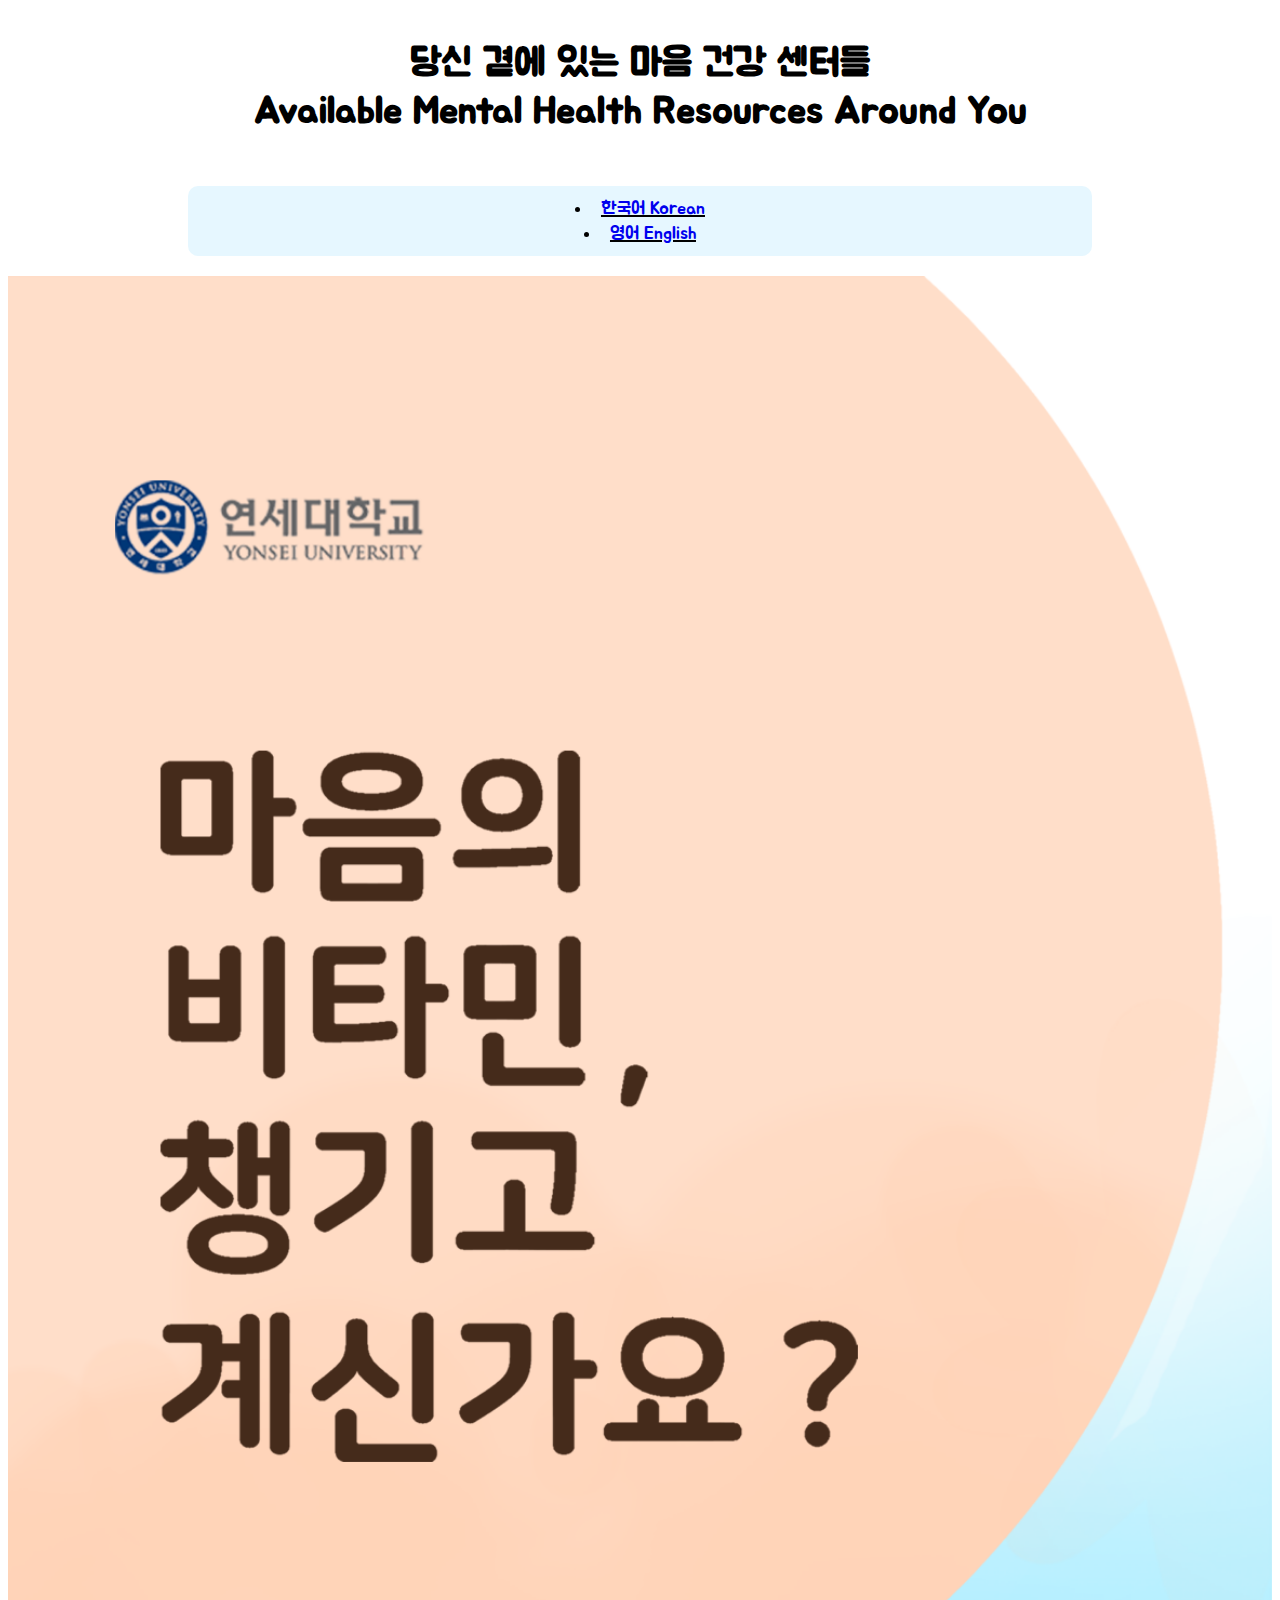
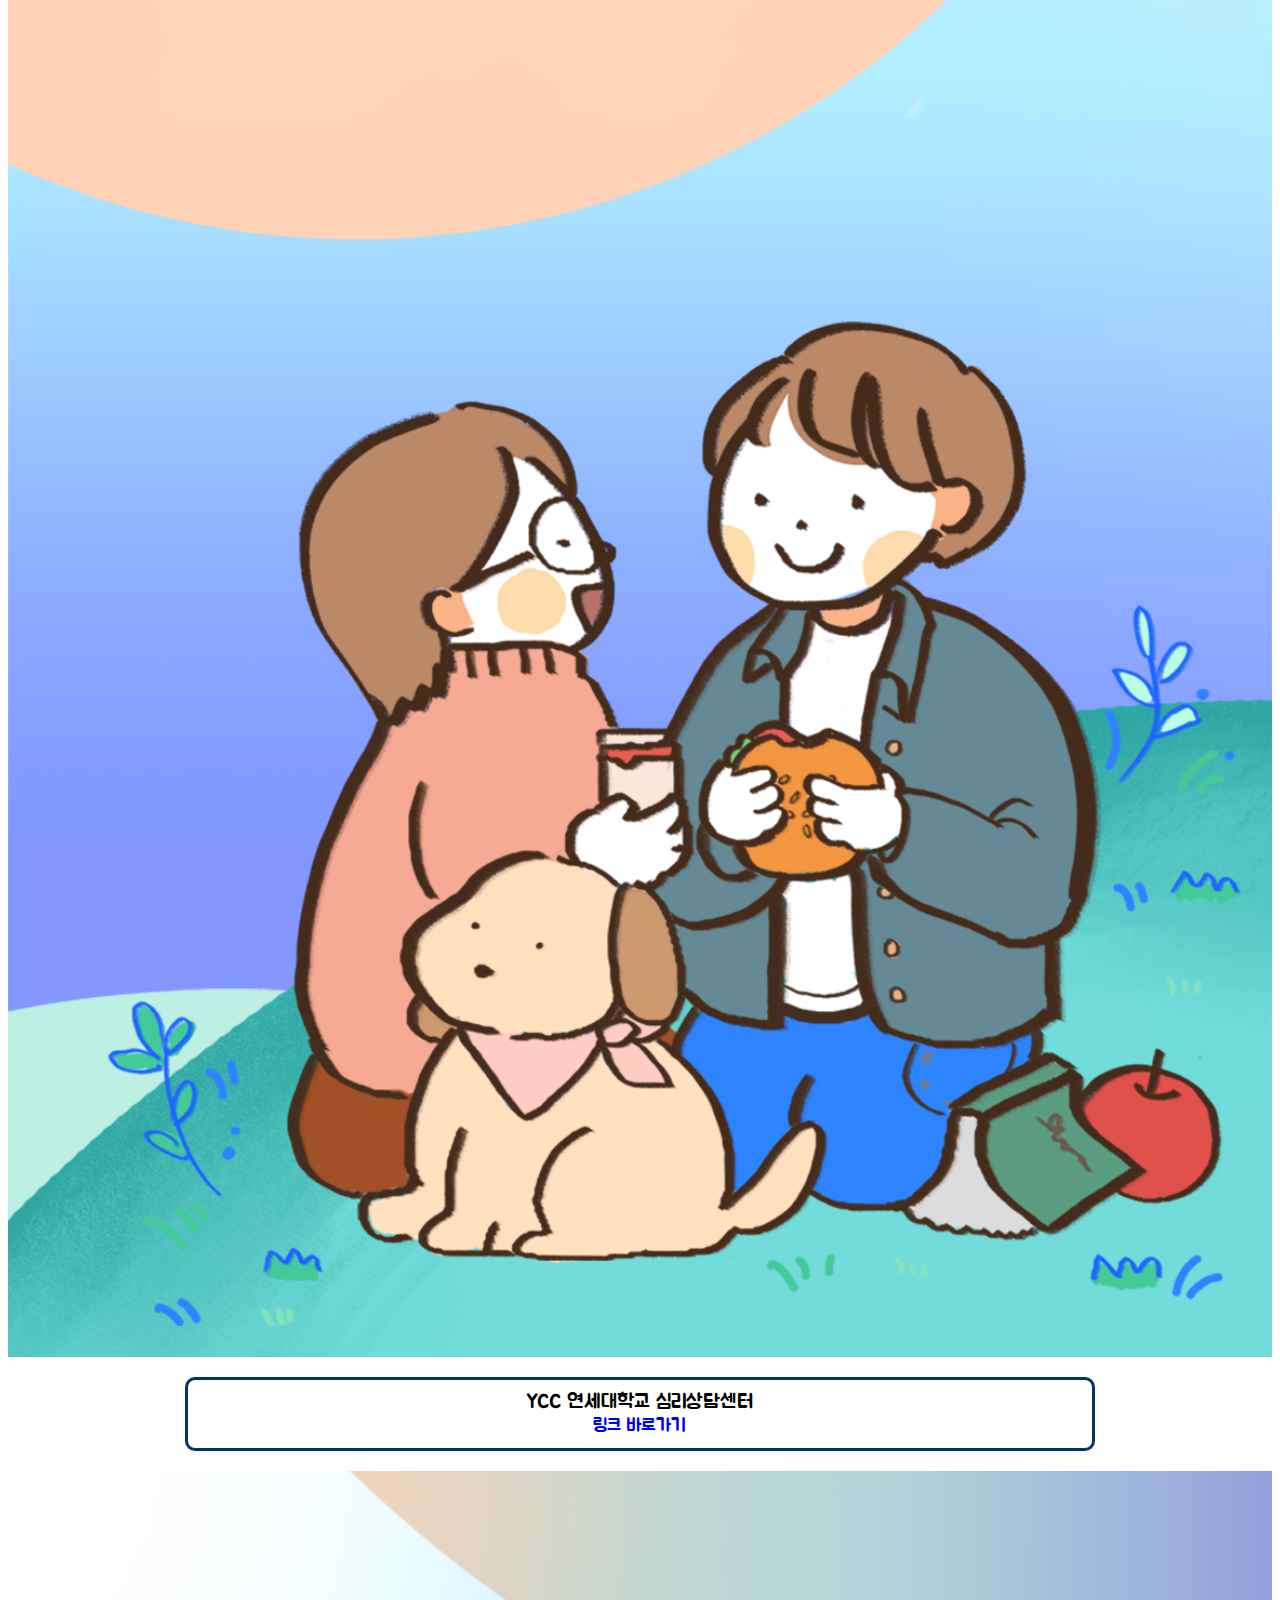
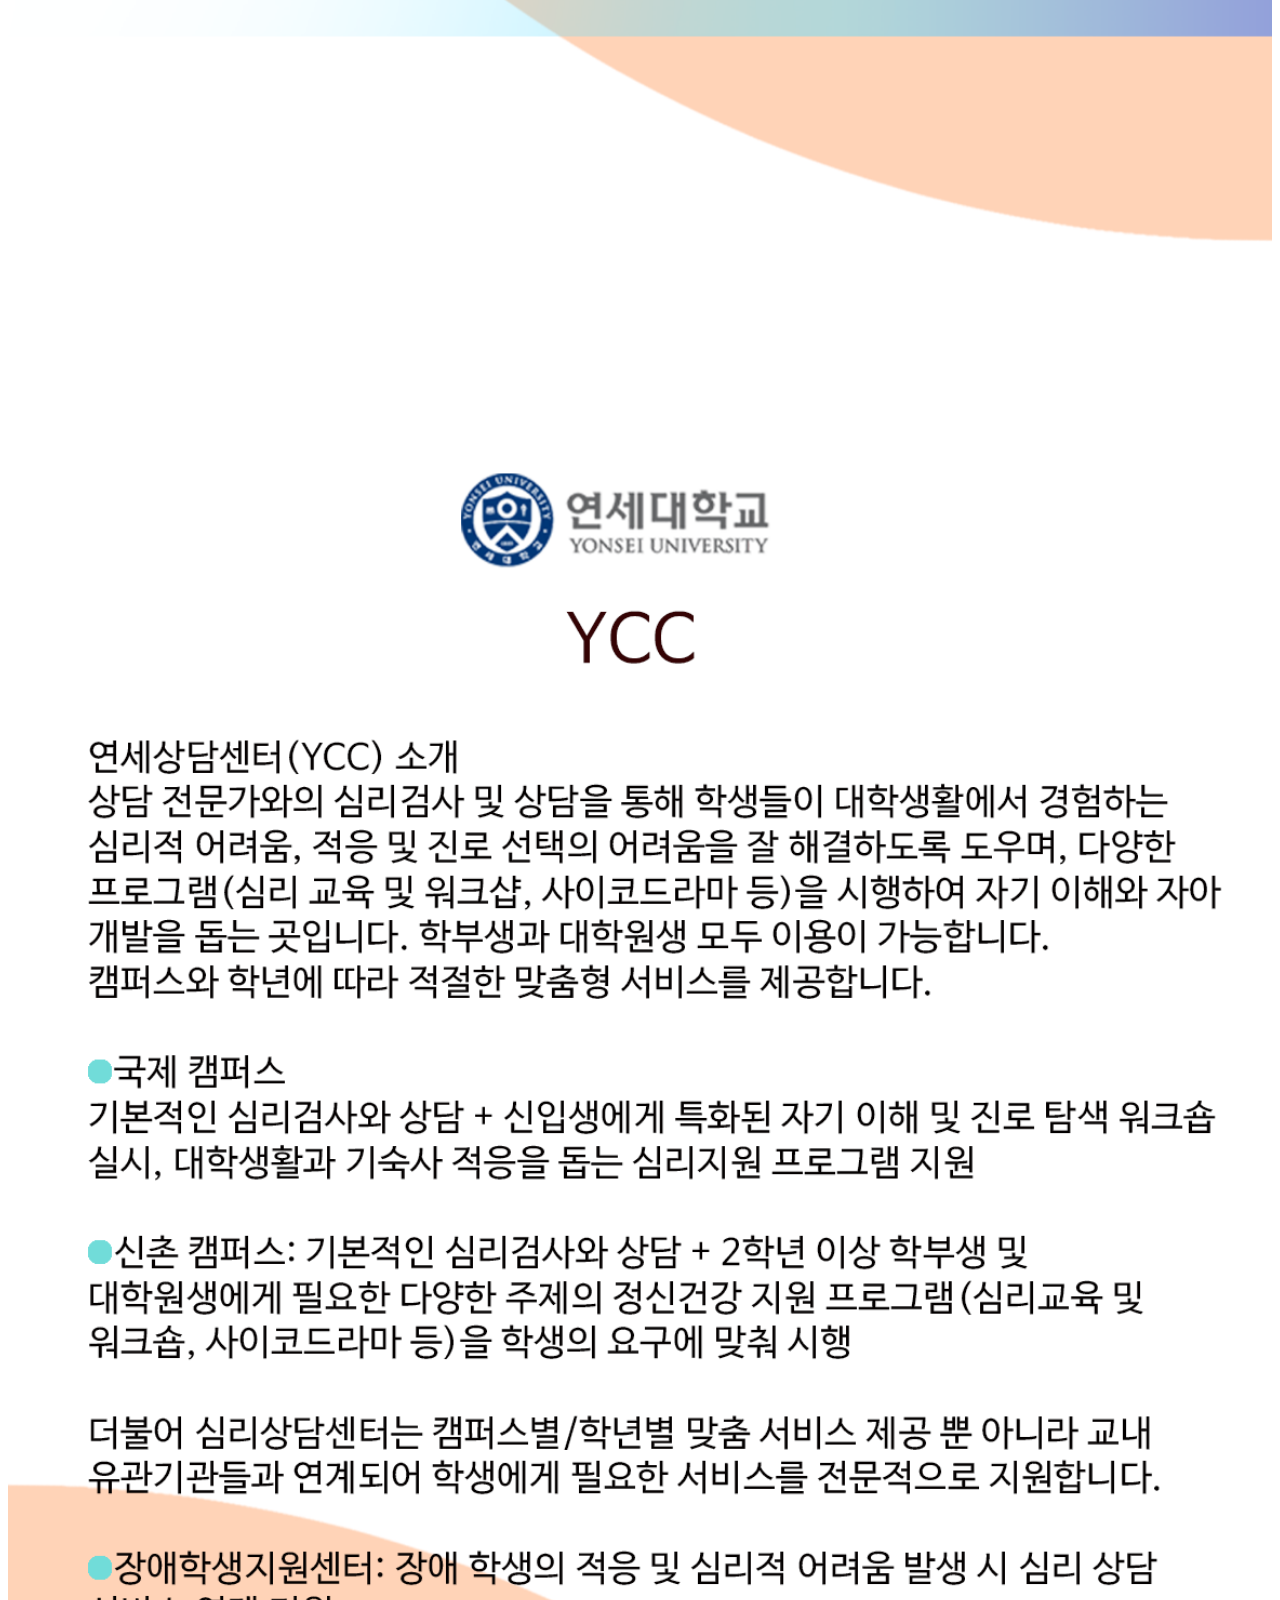
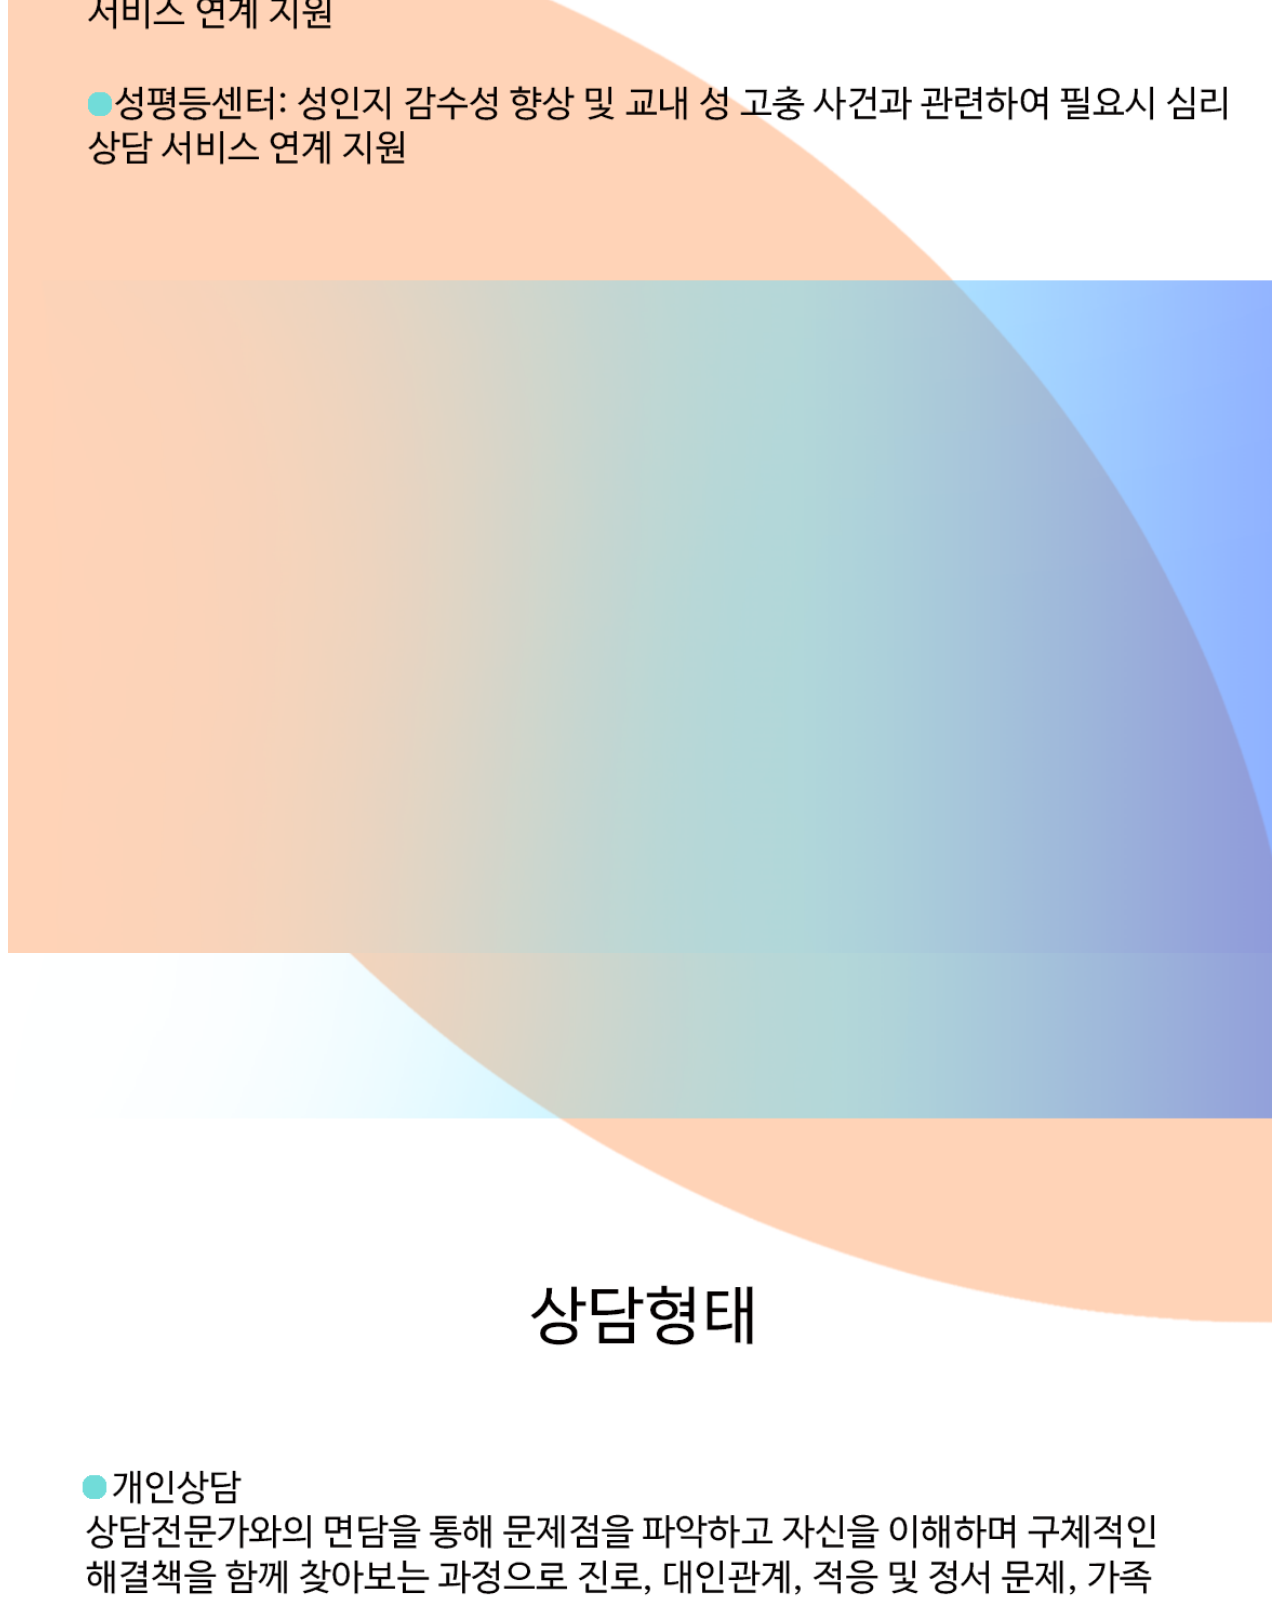
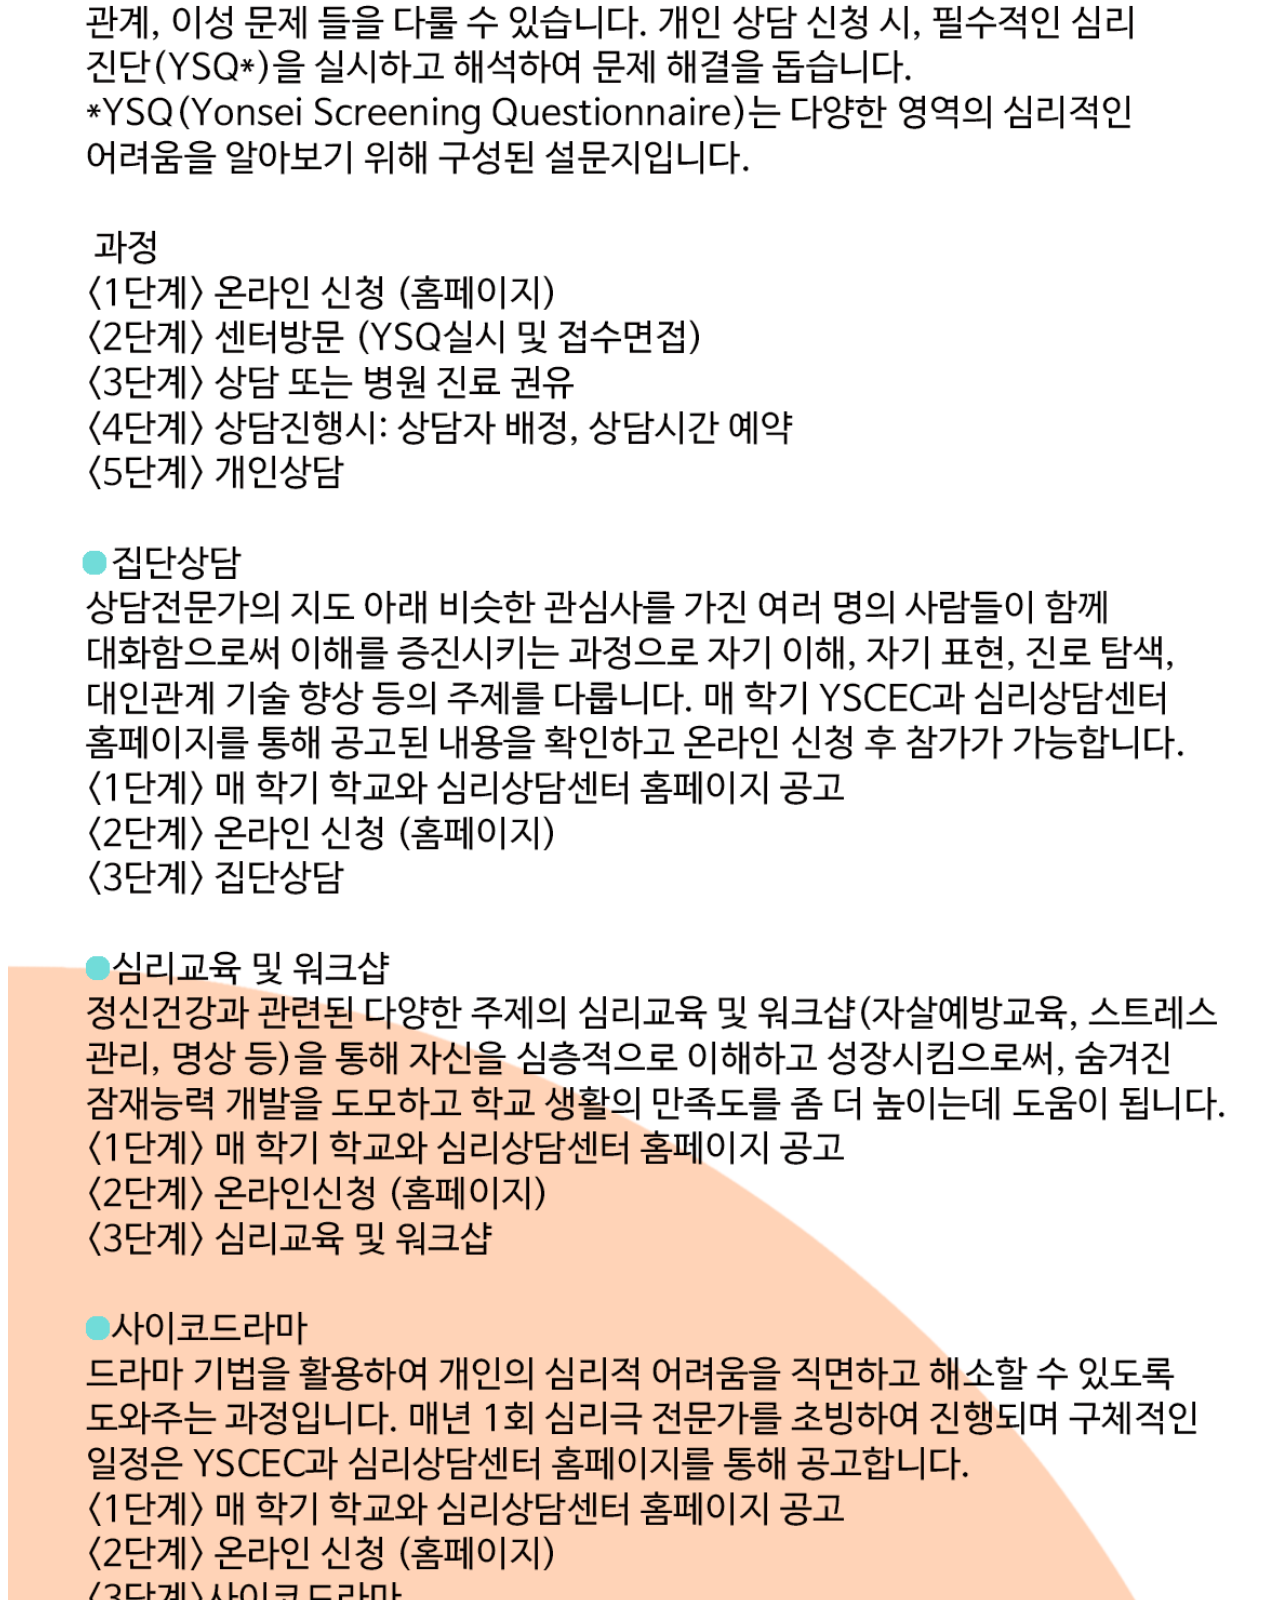
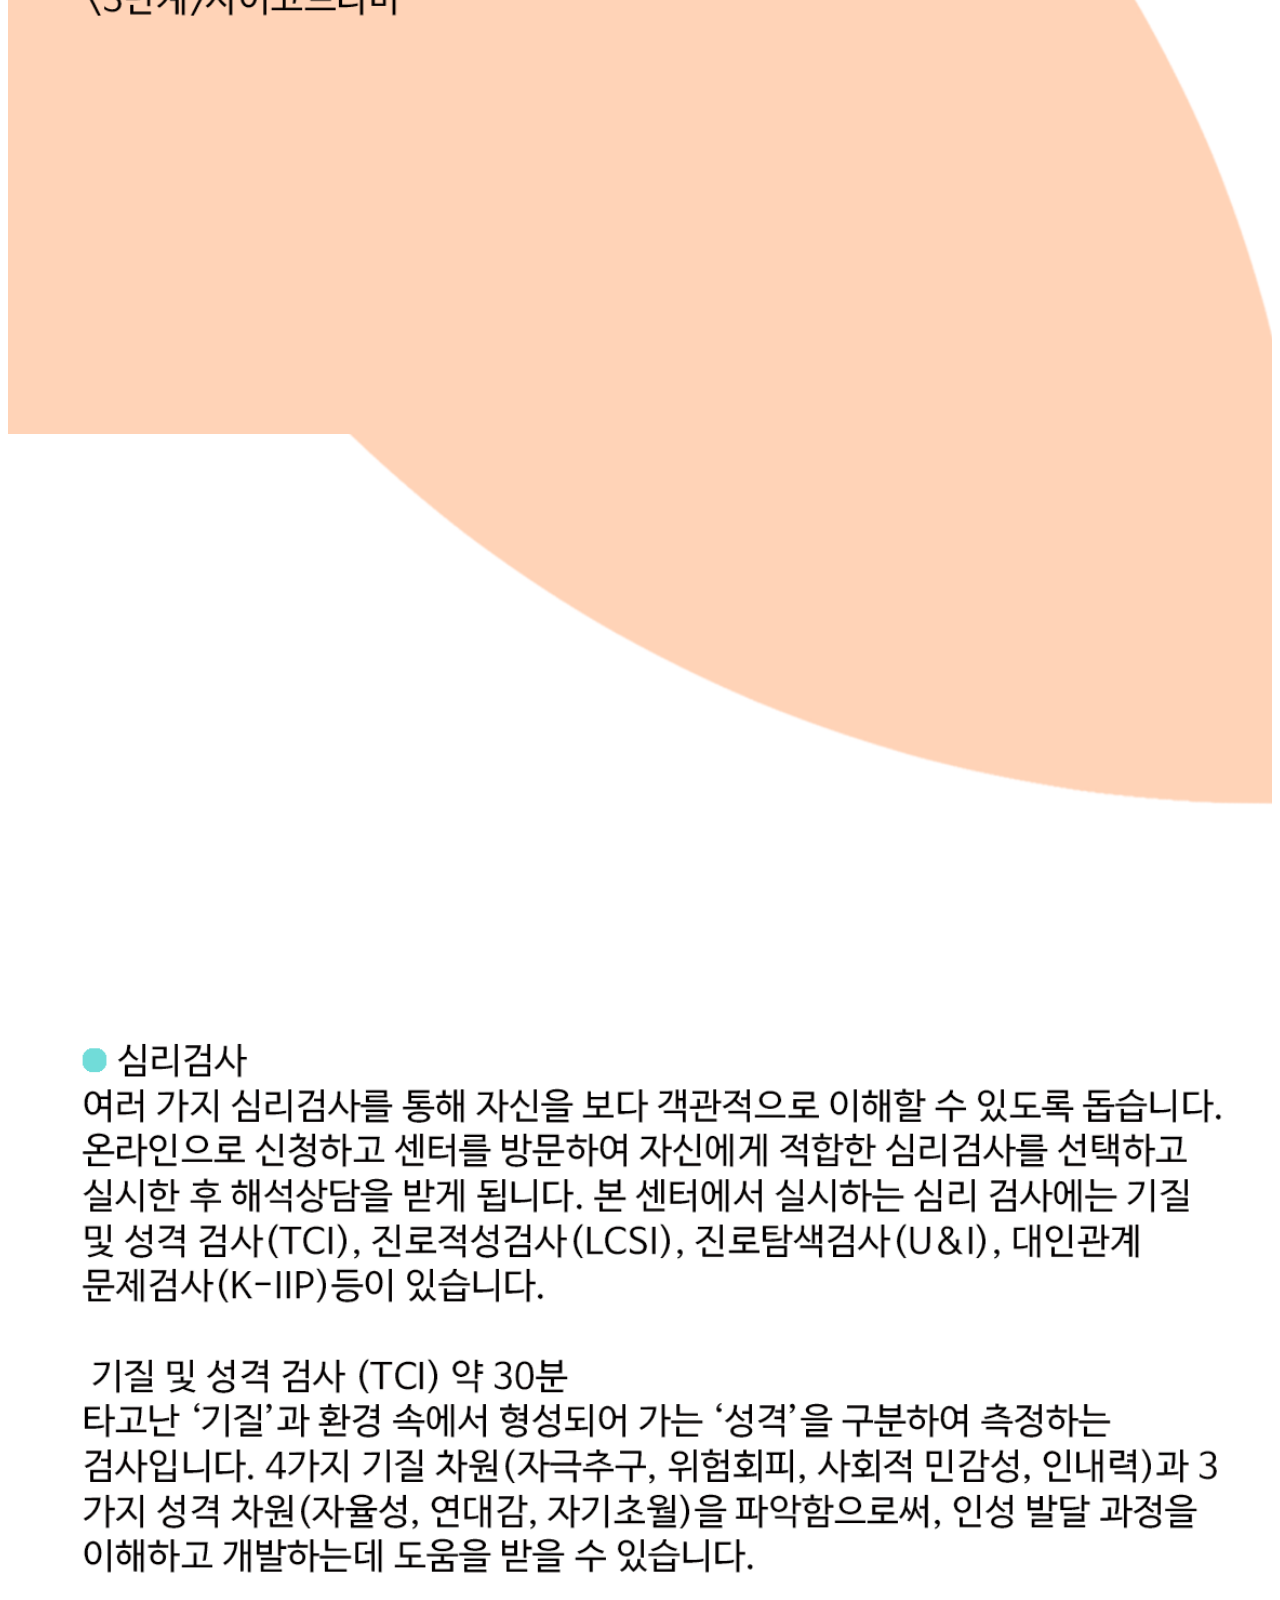
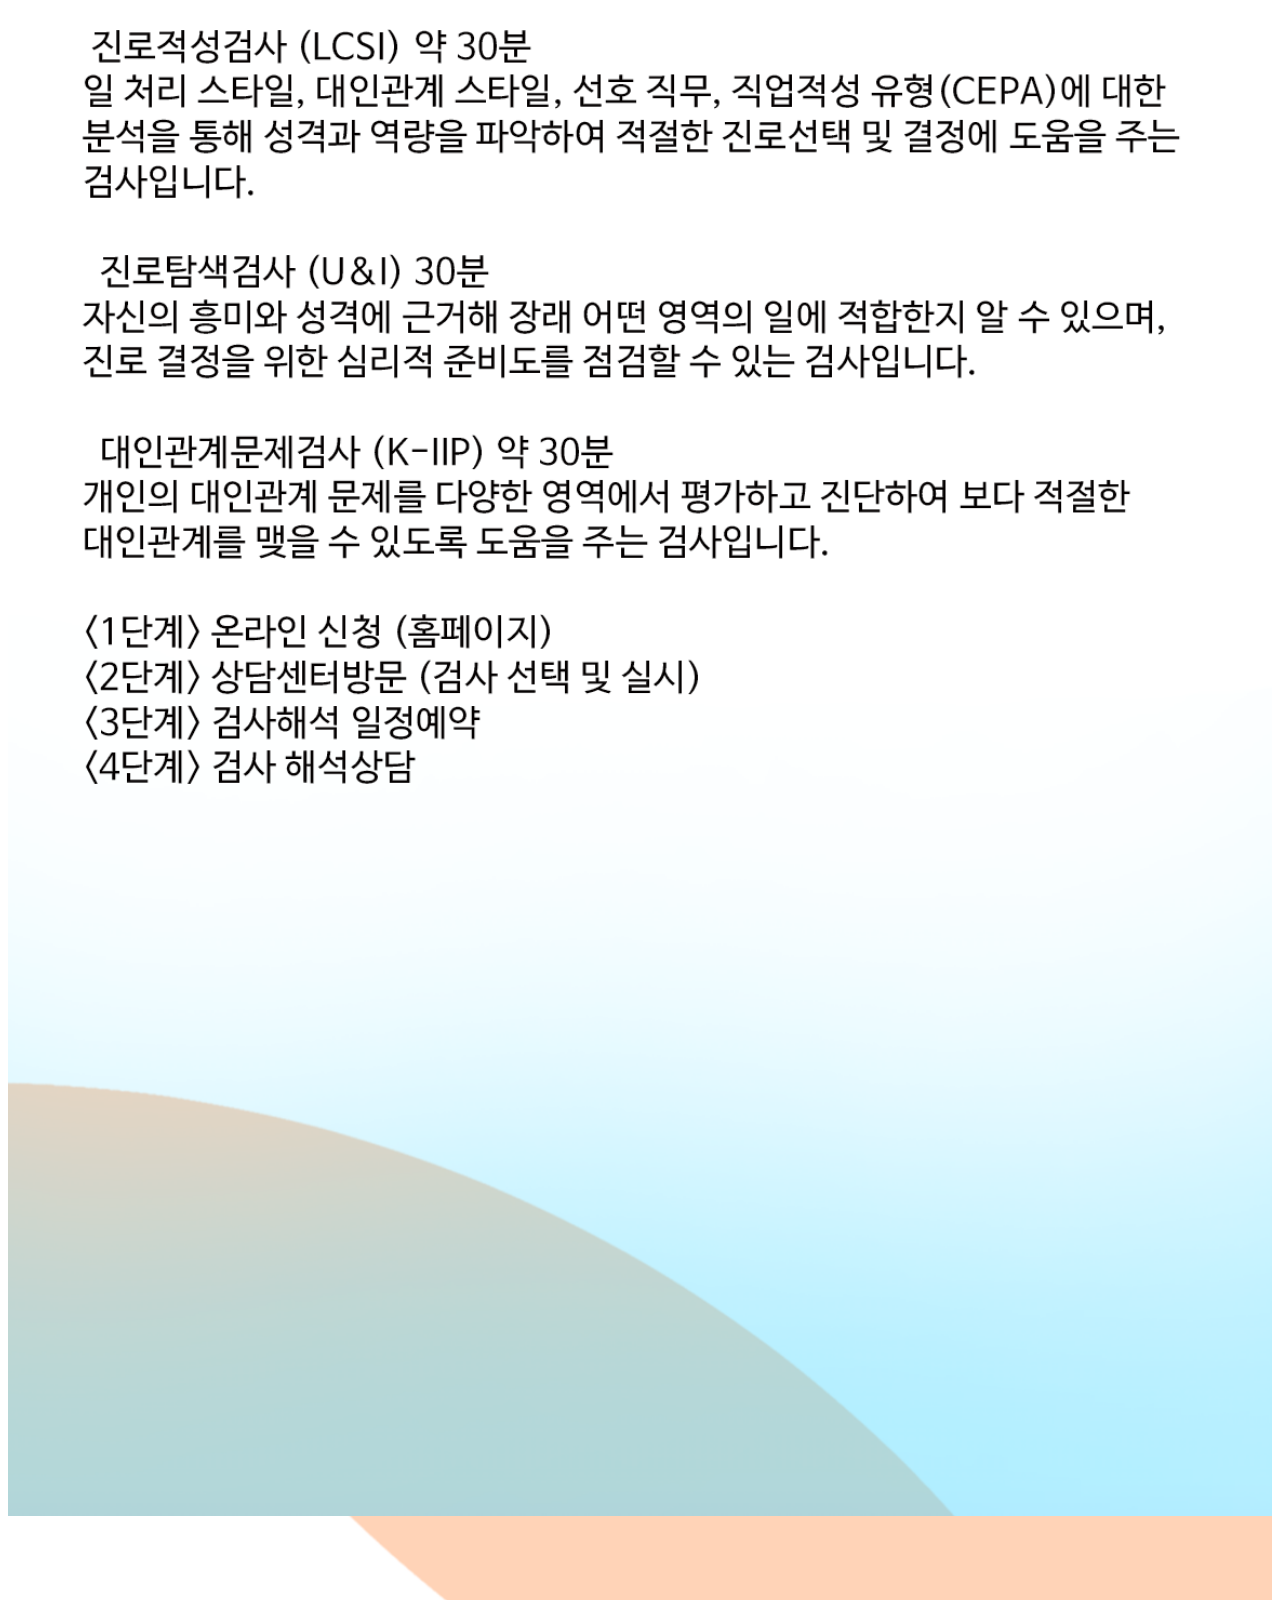
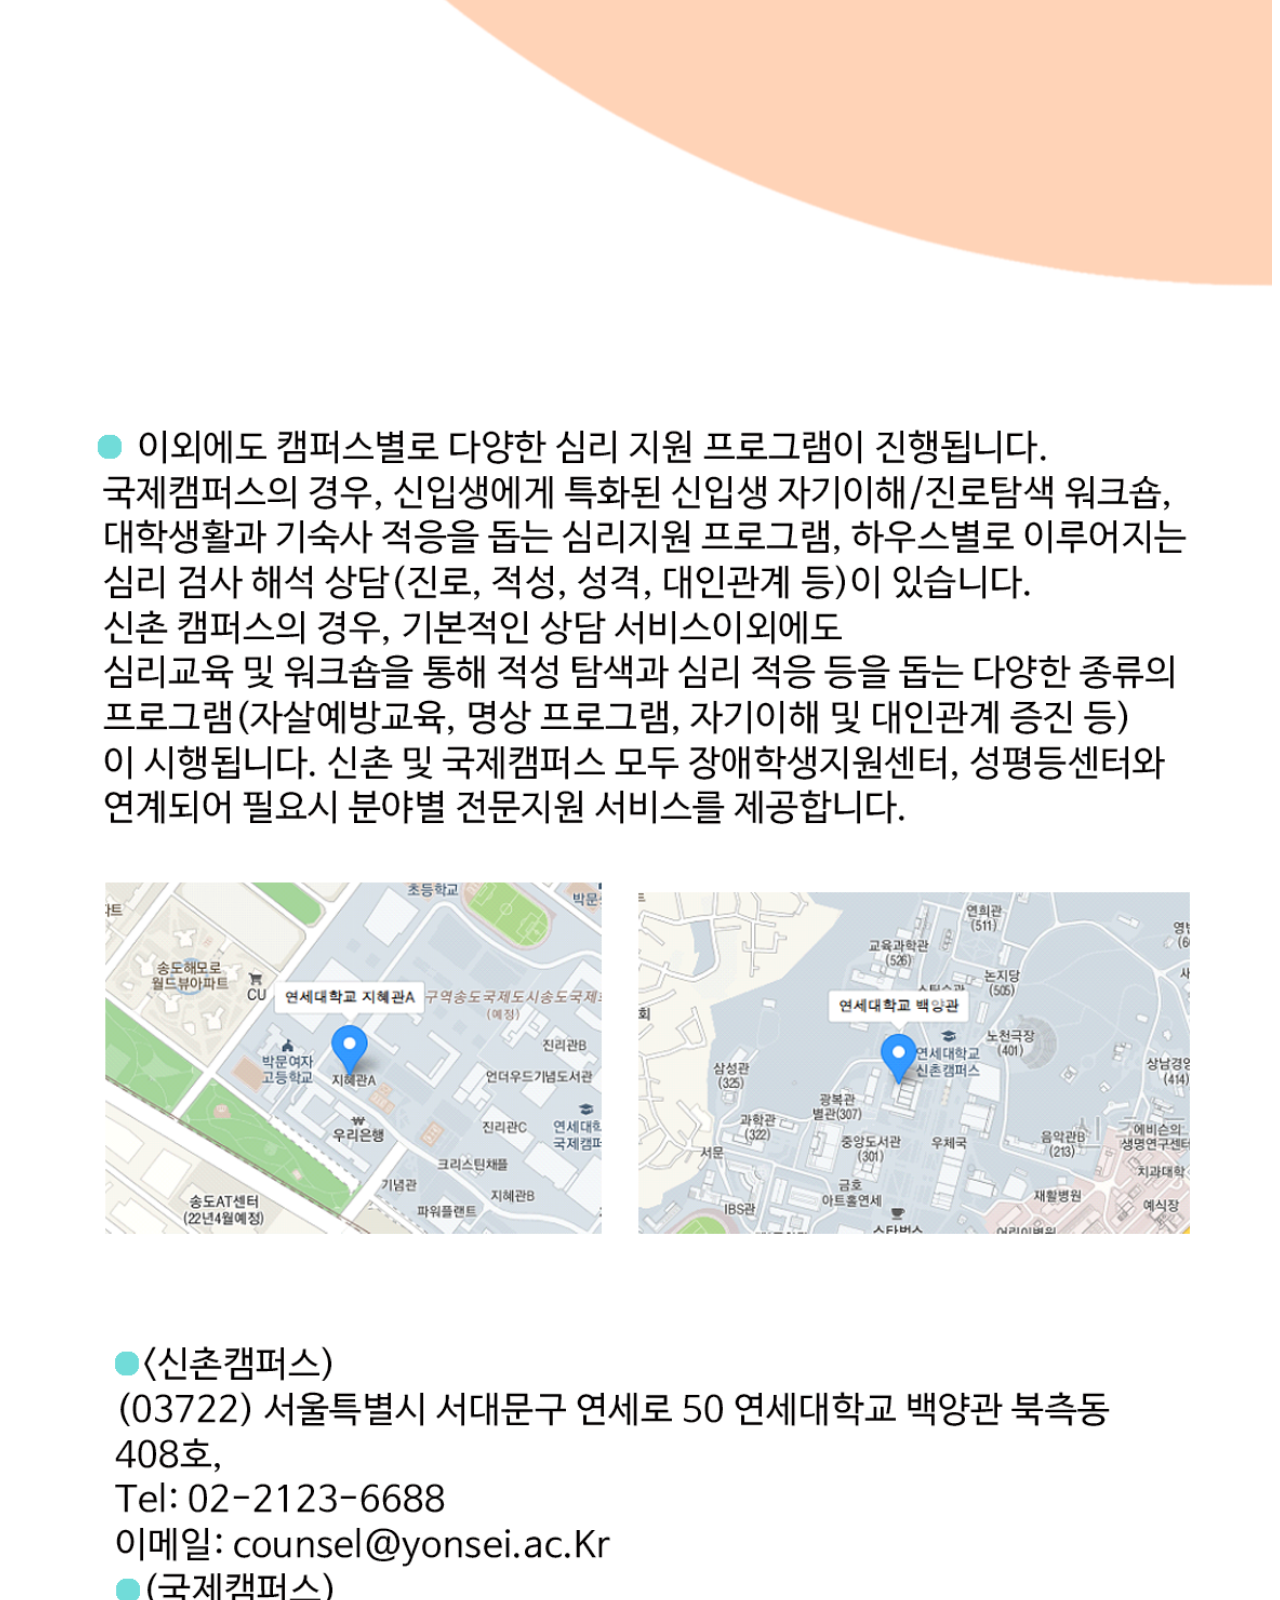
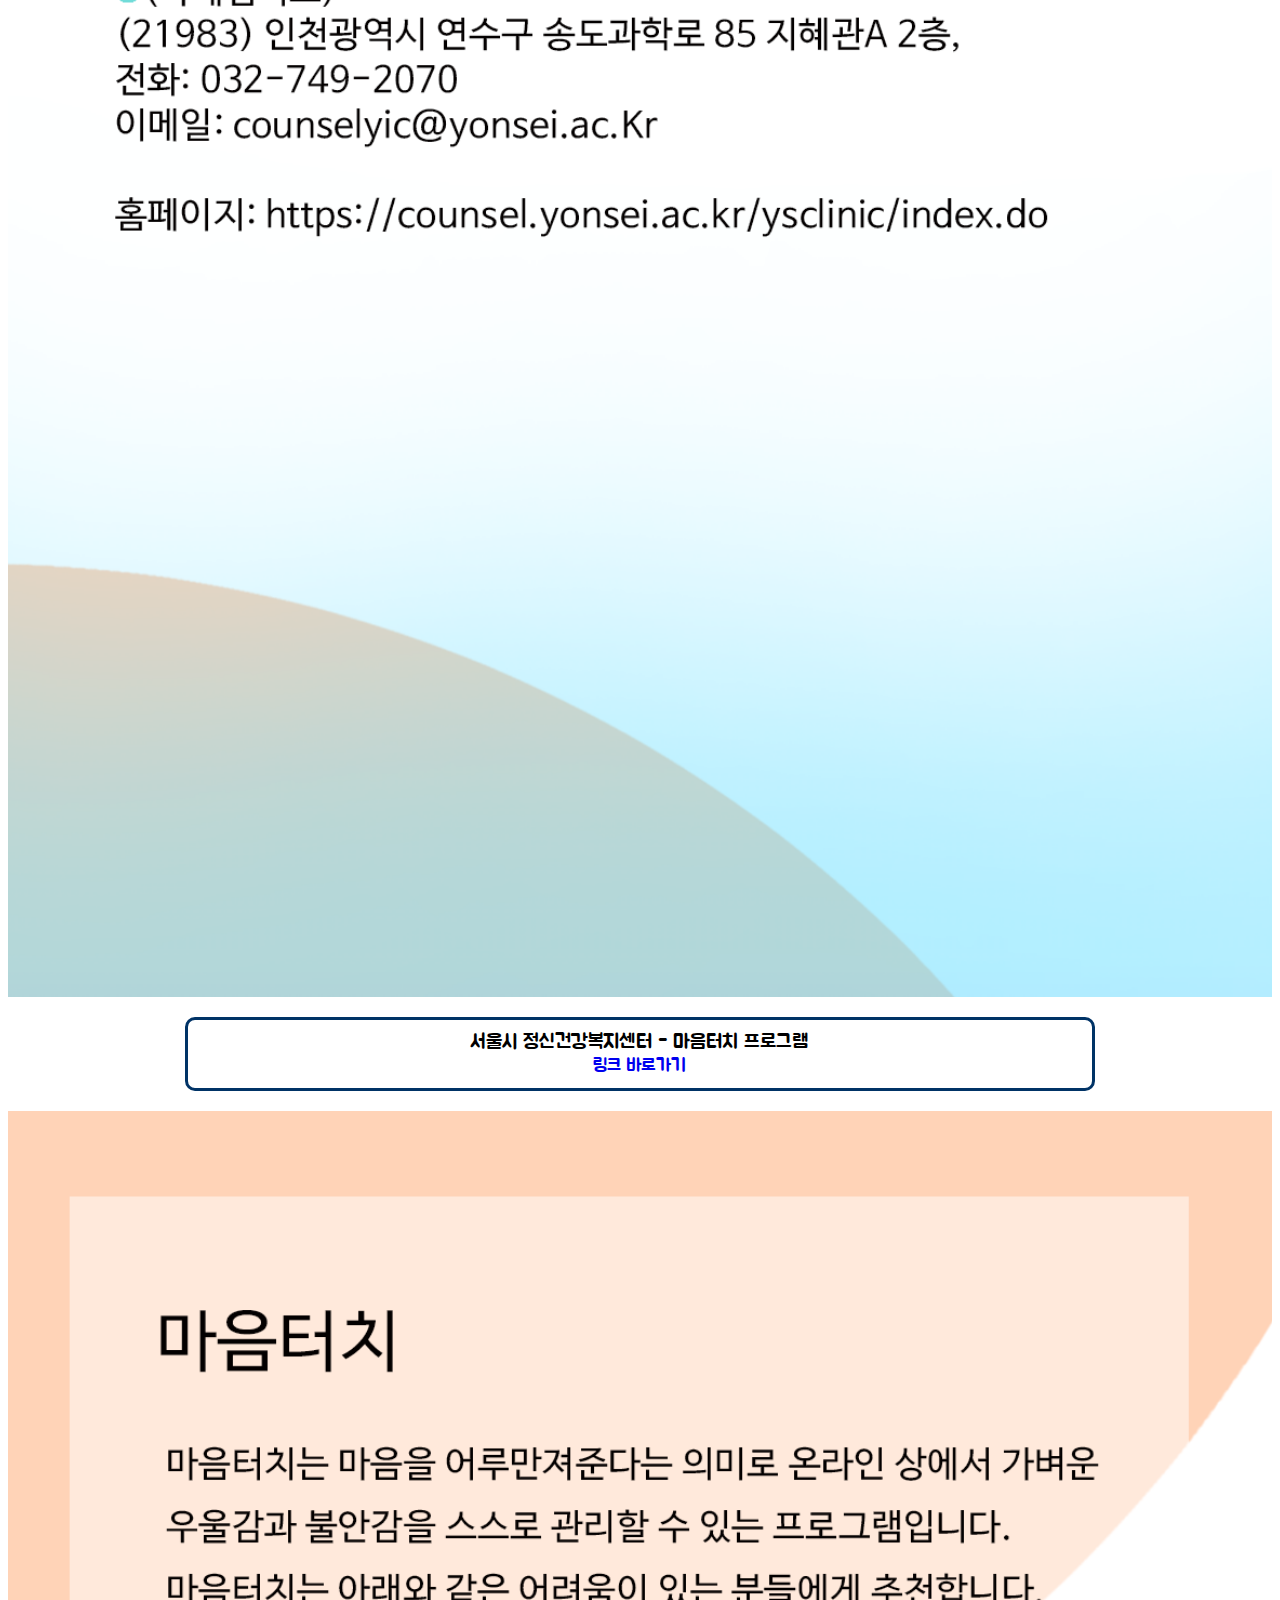
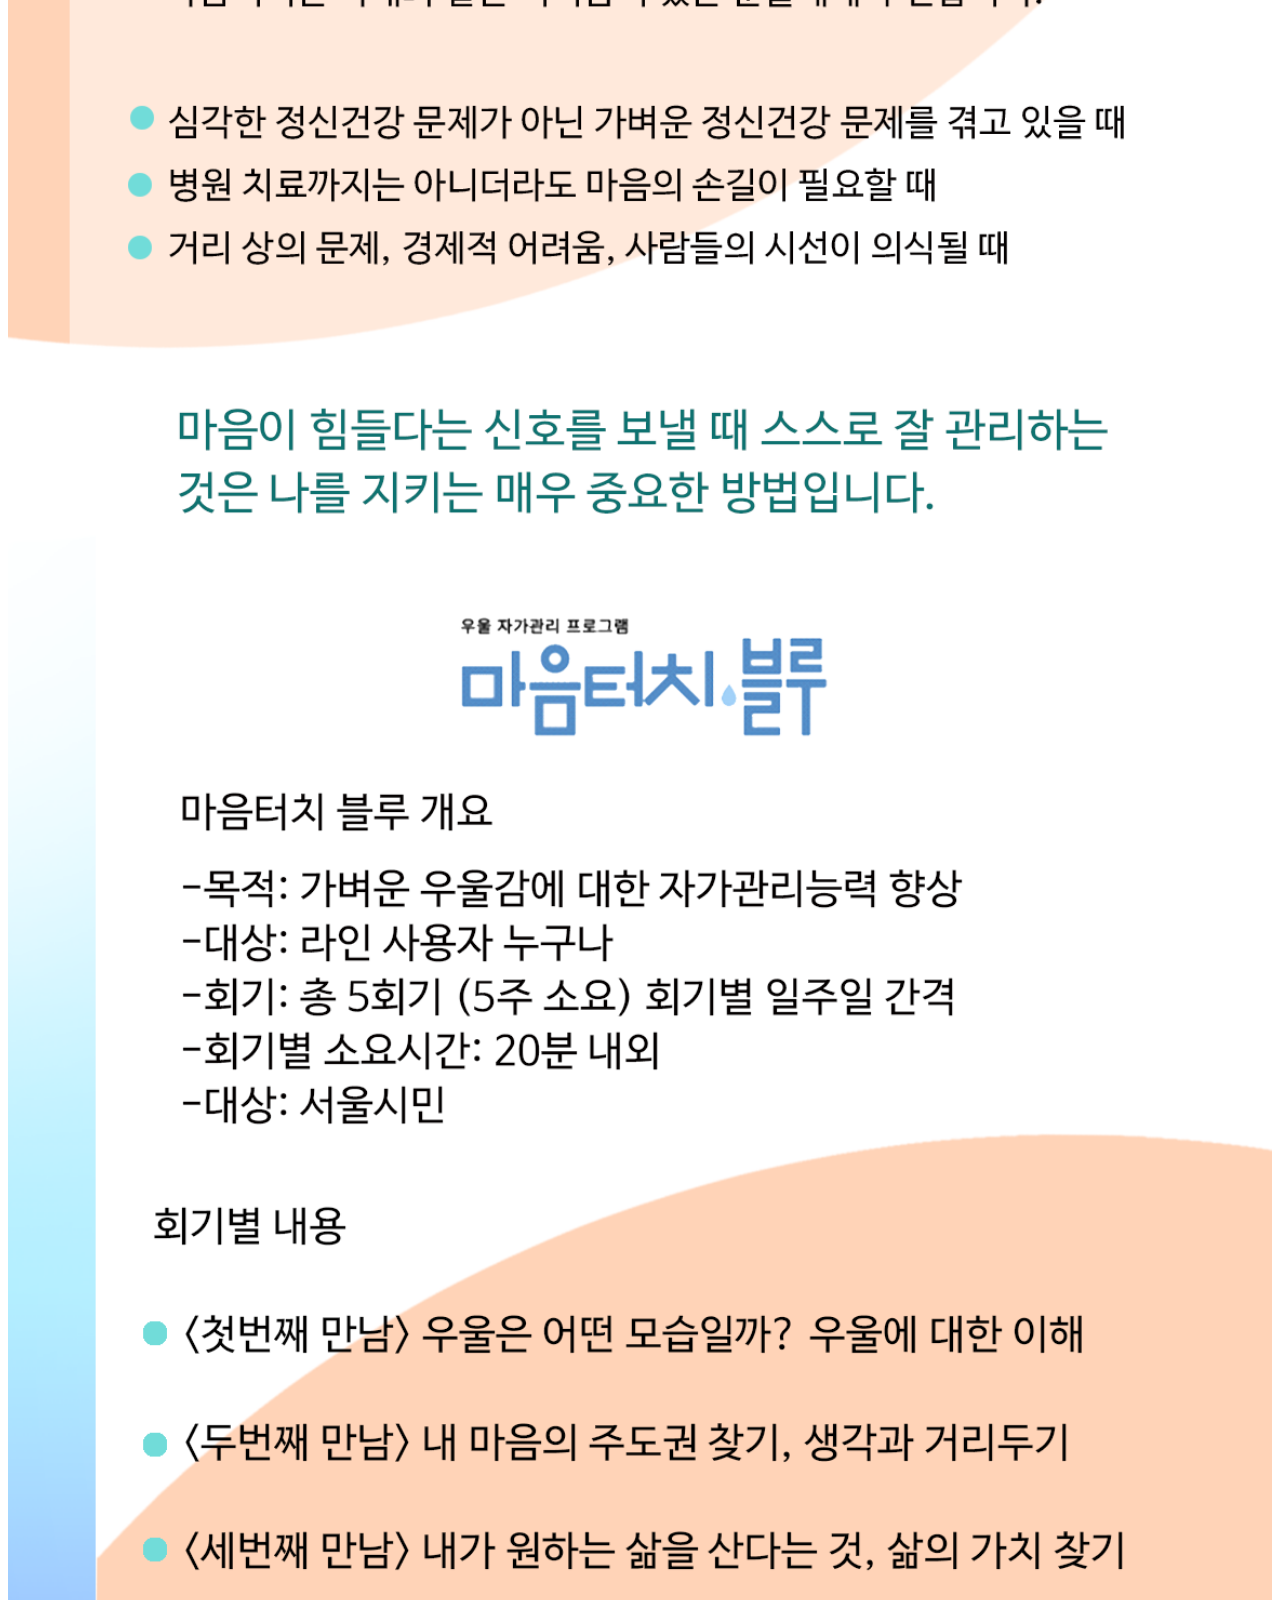
<file: index.html>
<html>
<head>
    <meta charset="utf-8">
    <title>workload</title>
    <link rel="stylesheet" type="text/css" href="./style.css">
    <link rel="preconnect" href="https://fonts.googleapis.com">
    <link rel="preconnect" href="https://fonts.gstatic.com" crossorigin>
    <link href="https://fonts.googleapis.com/css2?family=Jua&display=swap" rel="stylesheet">
</head>
<body>

    <div class="header_title">
            <h2> 당신 곁에 있는 마음 건강 센터들 <br>
            Available Mental Health Resources Around You </h2> <br>
    </div>

    <div class="description_header">
            <li><u><a href='./index.html'>한국어 Korean</a></u></li> 
            <li><u><a href='./digital_brochure_eng.html'>영어 English</a></u></li>
    </div>


    <div class="image">
        <img src="./kor/0.png" width = 100%;>
    </div>

    <div class="description">
        YCC 연세대학교 심리상담센터<br>
        <a href="https://counsel.yonsei.ac.kr/ysclinic/index.do">링크 바로가기</a>
    </div>

    <div class="image">
        <img src="./kor/1.5.png" width = 100%;>
        <img src="./kor/1.6.png" width = 100%;>
        <img src="./kor/1.7.png" width = 100%;>
        <img src="./kor/1.8.png" width = 100%;>
    </div>


    <div class="description">
        서울시 정신건강복지센터 - 마음터치 프로그램 <br>
        <a href="https://blutouch.net/touch/main">링크 바로가기</a>
    </div>

    <div class="image">
        <img src="./kor/2.png" width = 100%;>
        <img src="./kor/3.png" width = 100%;>
    </div>


    <div class="description">
        서울 청년 포털<br>
        <a href="https://youth.seoul.go.kr/site/main/content/mind_reliable_ask">링크 바로가기</a>
    </div>

    <div class="image">
        <img src="./kor/4.png" width = 100%;>
    </div>


    <div class="description">
        서대문구 청소년 상담복지센터<br>
        <a href="http://www.sdm7979.or.kr/">링크 바로가기</a>
    </div>

    <div class="image">
        <img src="./kor/5.png" width = 100%;>
    </div>

    <div class="description">
        서울 글로벌 센터<br>
        <a href="http://global.seoul.go.kr/webzine/2019_August/ko/html/sub02.html">링크 바로가기</a>
    </div>

    <div class="image">
        <img src="./kor/6.png" width = 100%;>
    </div>

    <div class="description">
        지역별 마음상담소 정보<br>
        <u><a href="http://happygd.co.kr">강동구 마음상담소</a></u><br>
        <u><a href="http://grcmhc.or.kr/business/increase4_new.html">구로구 마음상담소</a></u><br>
        <u><a href="http://gcmhc.modoo.at/?link=9uuo131k">금천구 마음상담소</a></u><br>
        <u><a href="http://happygd.co.krhttp://dongjak.go.kr/healthcare/main/contents.do?menuNo=300061">동작구 마음상담소</a></u><br>
        <u><a href="http://salja20.or.kr/">성북구 마음상담소</a></u><br>
        <u><a href="http://blog.naver.com/h2alingcamp">영등포구 마음상담소</a></u><br>
        <u><a href="http://health.ep.go.kr/">은평구 ‘심리지원센터 다독임’ 마음상담소</a></u><br>
        <u><a href="http://epmind.or.kr/">은평구 ‘한마음심리상담카페’ 마음상담소</a></u><br>
        <u><a href="http://www.junggumind.or.kr/">중구 마음상담소</a></u><br>
        <u><a href="https://www.jcmhc.or.kr:458/counsel/counsel01.php">중랑구 마음상담소</a></u><br>

    </div>

    <div class="image">
        <img src="./kor/7.png" width = 100%;>
        <img src="./kor/8.png" width = 100%;>
    </div>
</file>
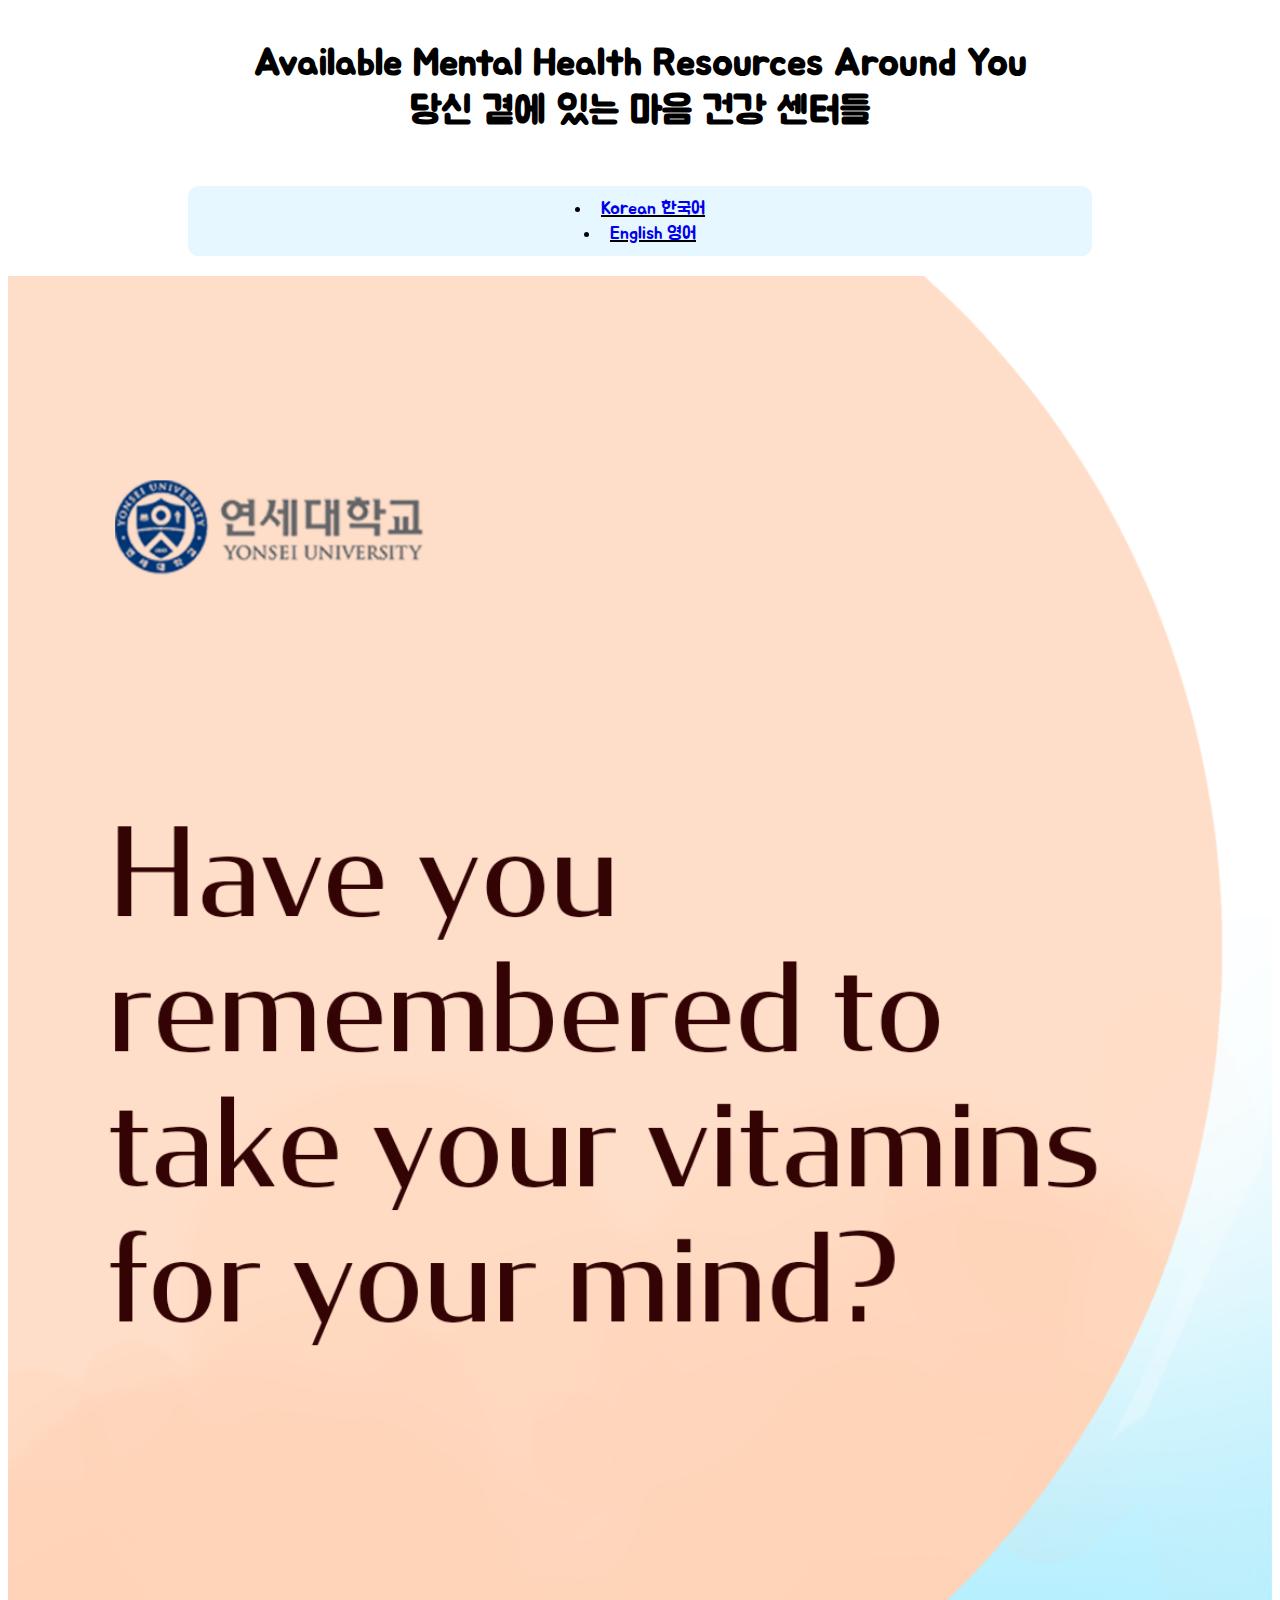
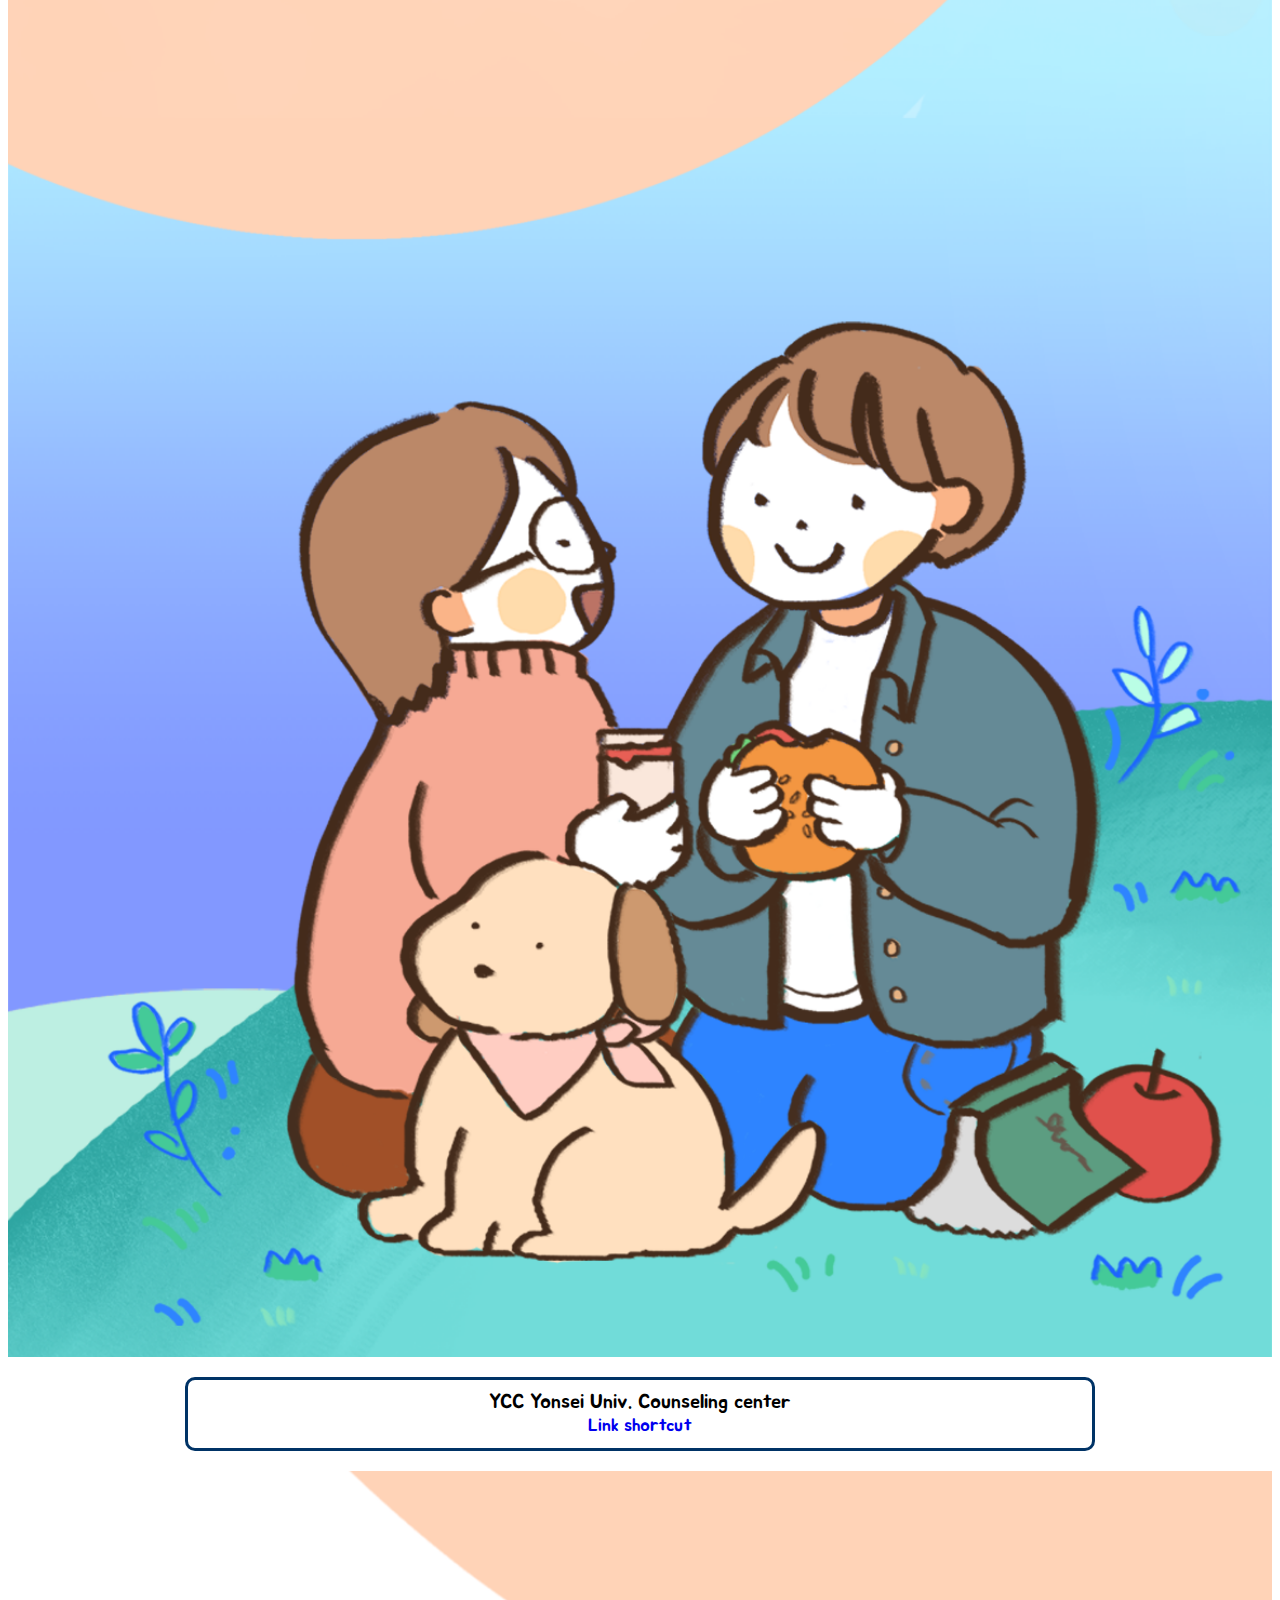
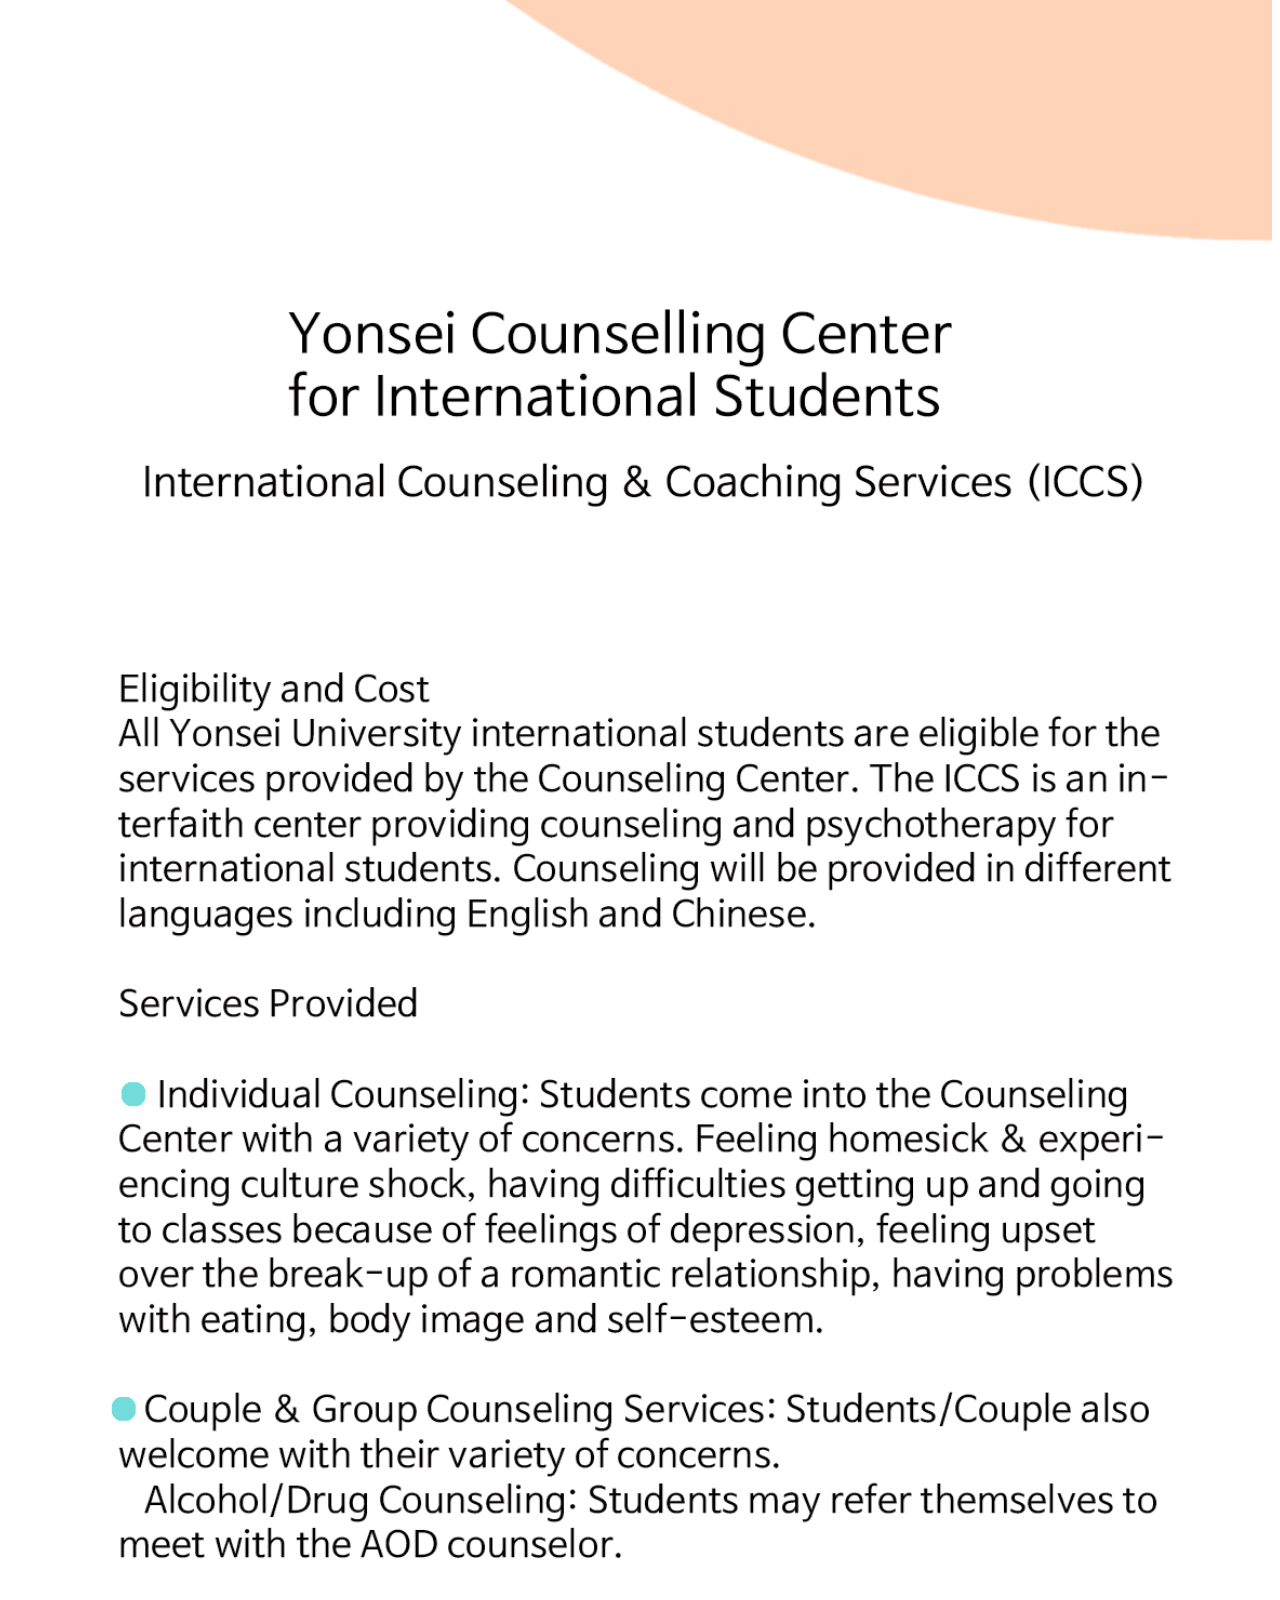
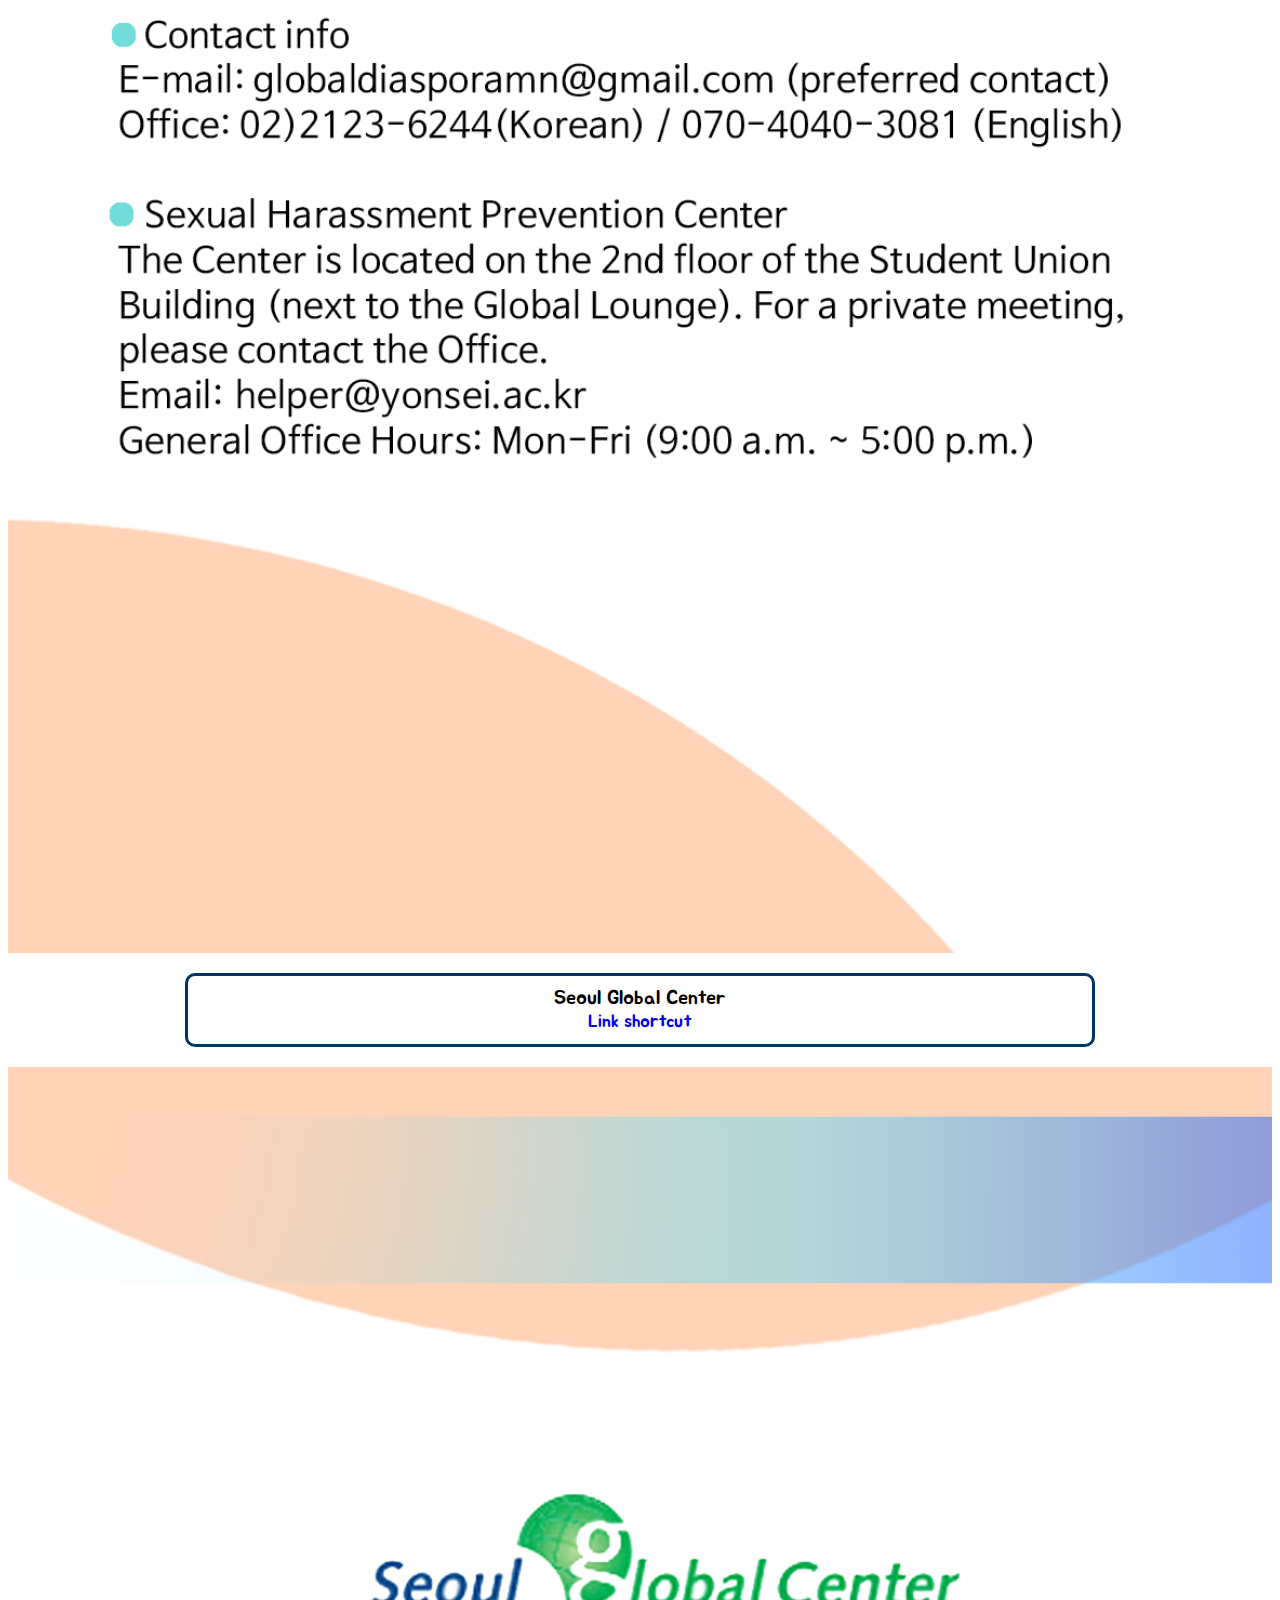
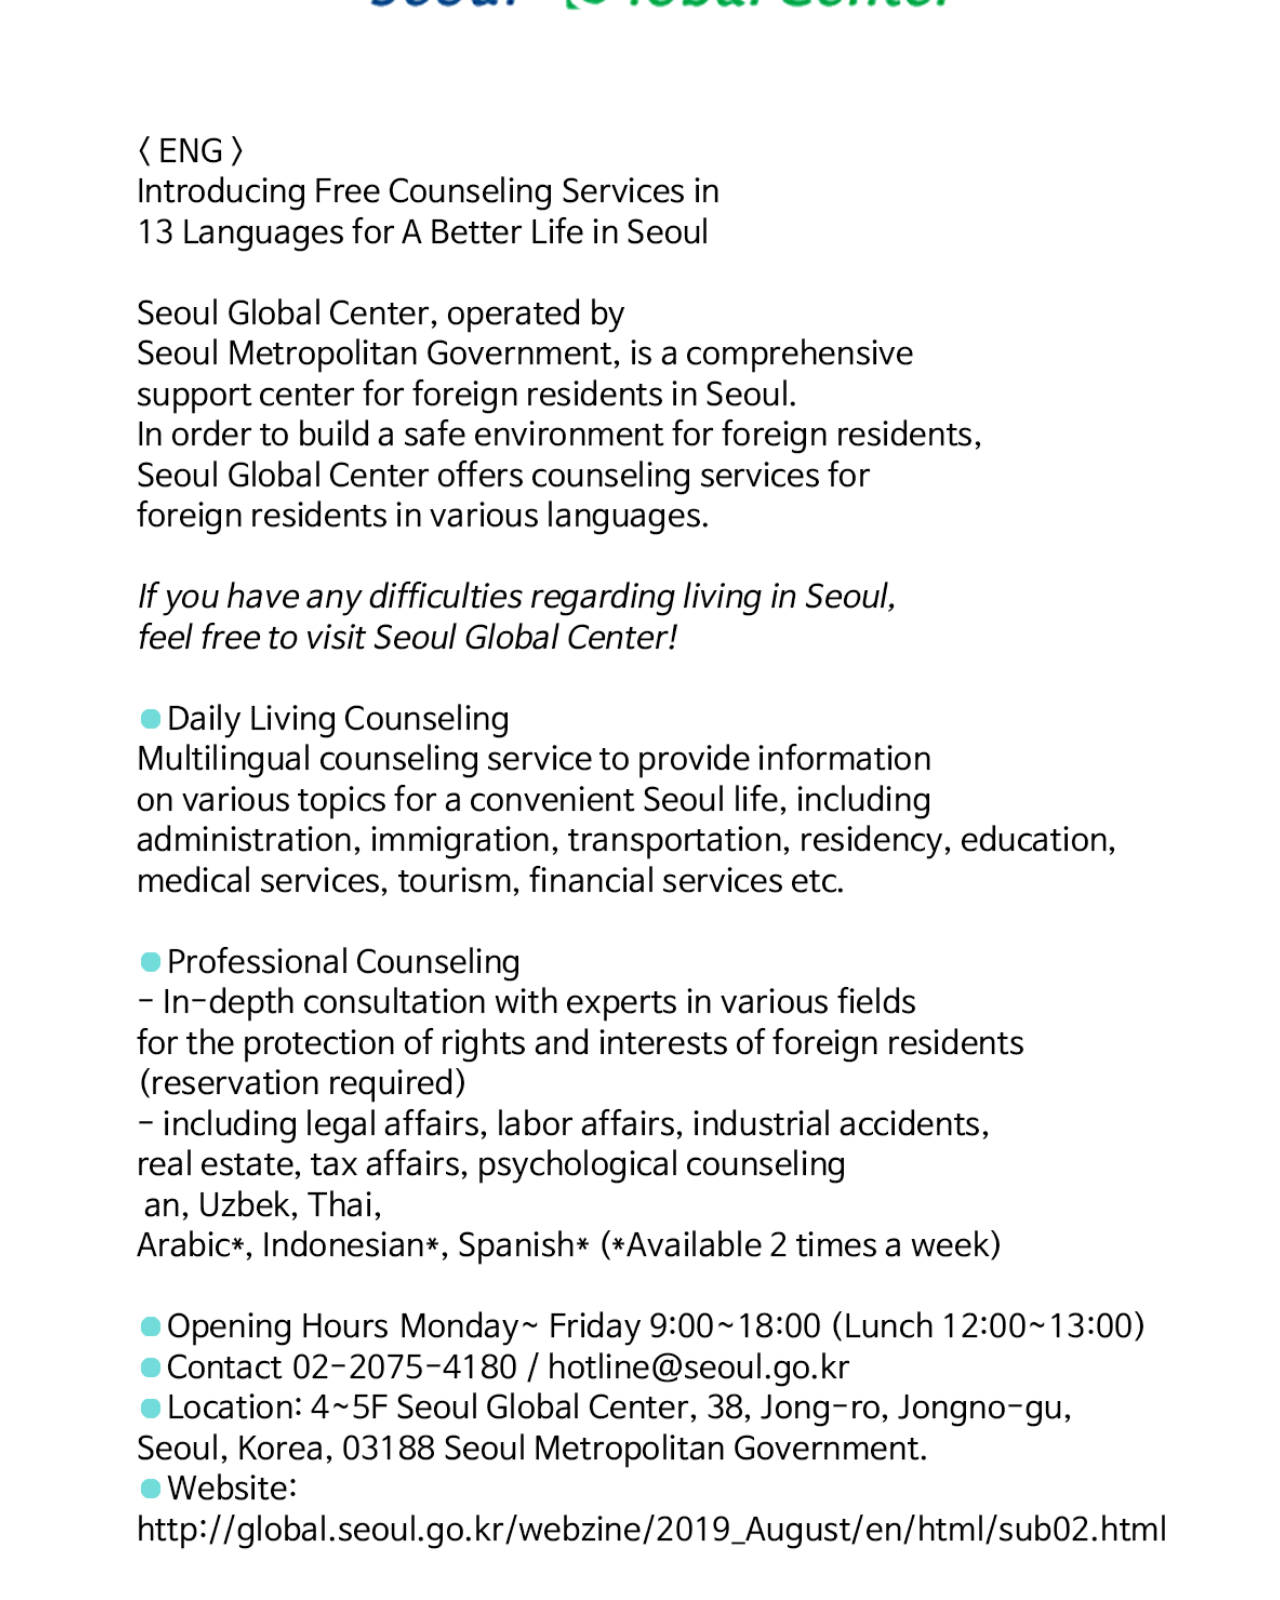
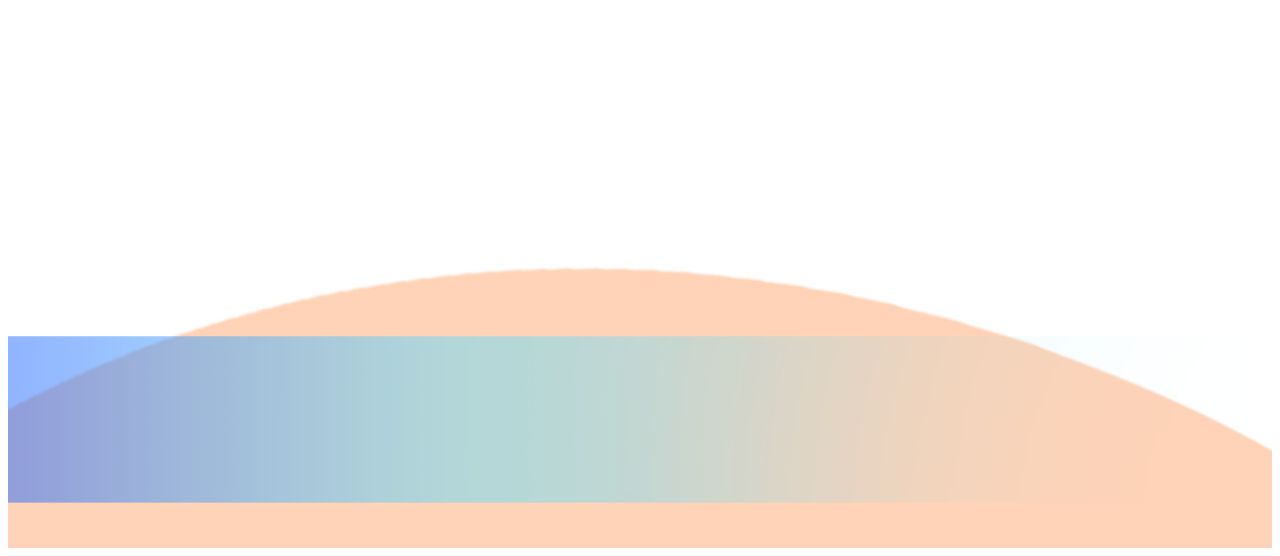
<file: digital_brochure_eng.html>
<html>
<head>
    <meta charset="utf-8">
    <title>workload</title>
    <link rel="stylesheet" type="text/css" href="./style.css">
    <link rel="preconnect" href="https://fonts.googleapis.com">
    <link rel="preconnect" href="https://fonts.gstatic.com" crossorigin>
    <link href="https://fonts.googleapis.com/css2?family=Jua&display=swap" rel="stylesheet">
</head>
<body>

    <div class="header_title">
            <h2> Available Mental Health Resources Around You <br>
            당신 곁에 있는 마음 건강 센터들 </h2> <br>
    </div>

    <div class="description_header">
            <li><u><a href='./index.html'>Korean 한국어 </a></u></li> 
            <li><u><a href='./traffic_score.html'>English 영어 </a></u></li>
    </div>


    <div class="image">
        <img src="./eng/0.png" width = 100%;>
    </div>

    <div class="description">
        YCC Yonsei Univ. Counseling center<br>
        <a href="https://counsel.yonsei.ac.kr/ysclinic/index.do">Link shortcut</a>
    </div>

    <div class="image">
        <img src="./eng/1.5.png" width = 100%;>
    </div>

    <div class="description">
        Seoul Global Center<br>
        <a href="http://global.seoul.go.kr/webzine/2019_August/ko/html/sub02.html">Link shortcut</a>
    </div>

    <div class="image">
        <img src="./eng/2.png" width = 100%;>
    </div>
</file>
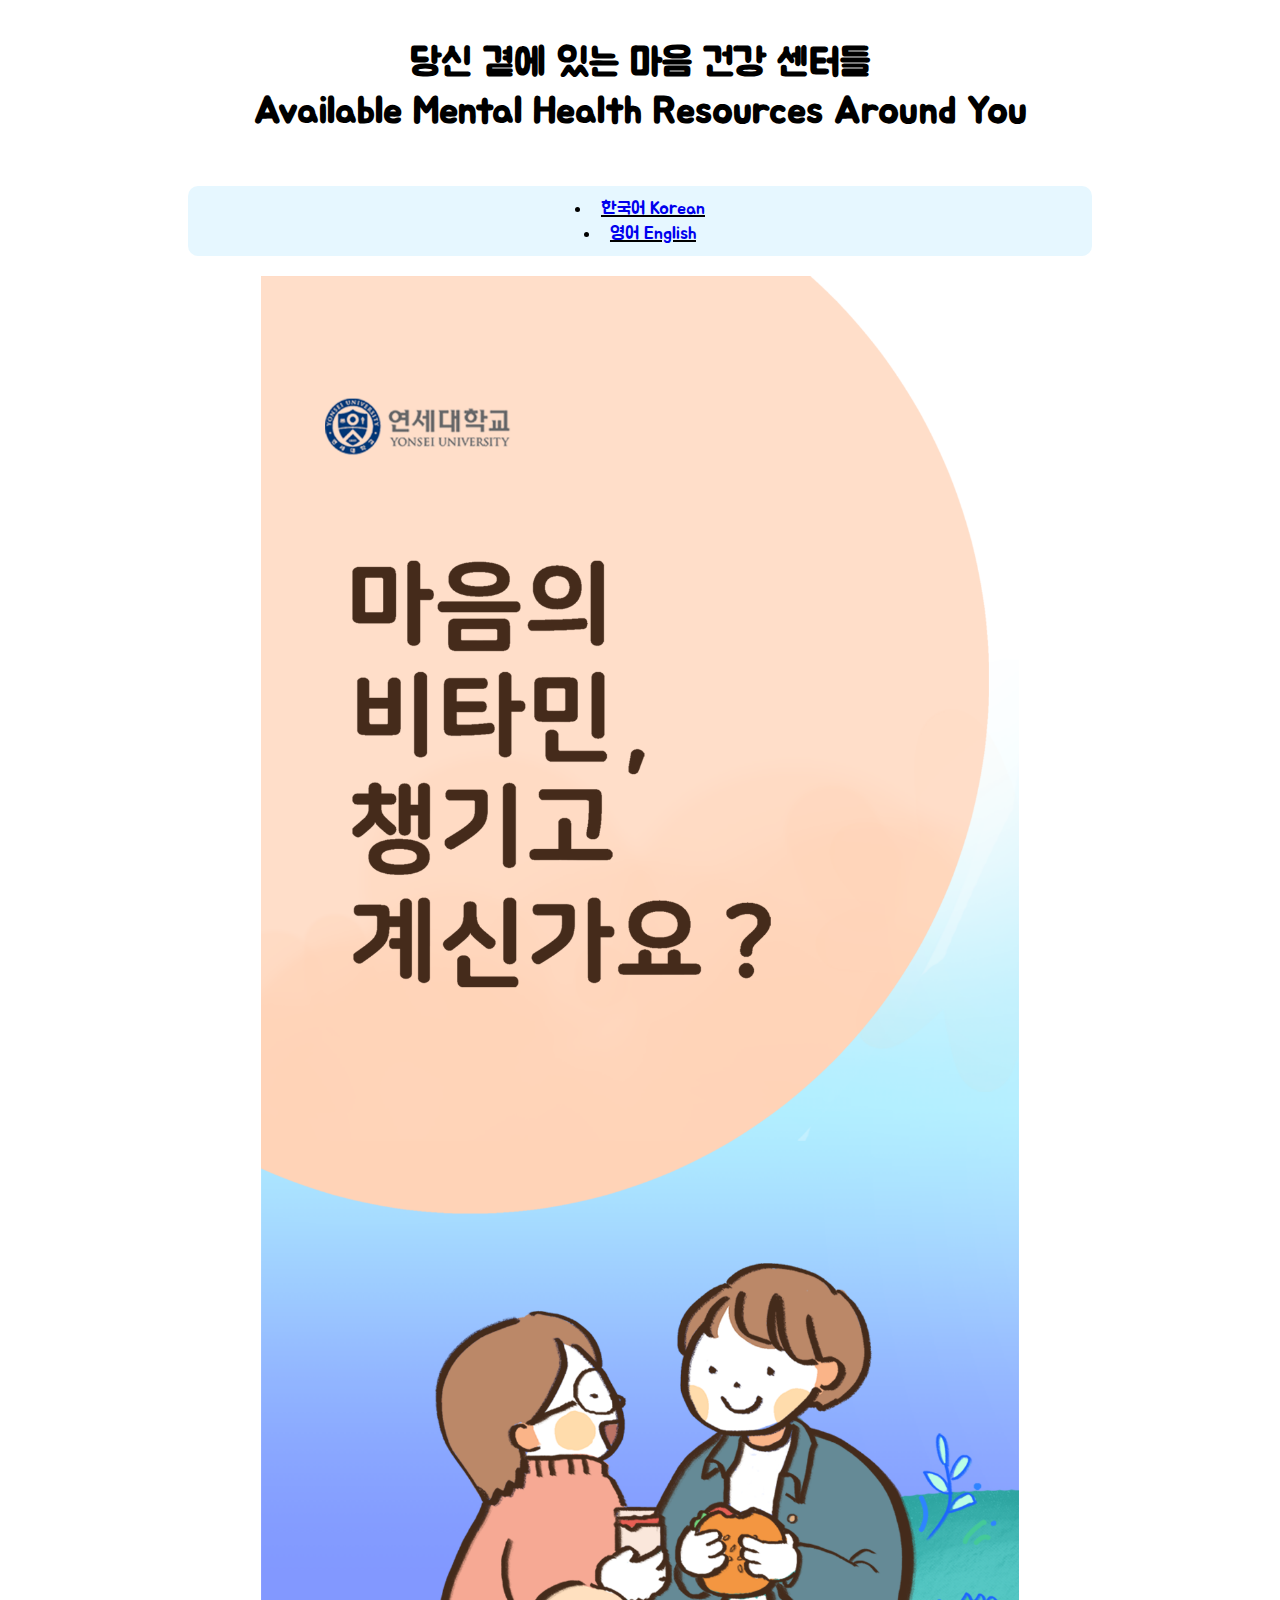
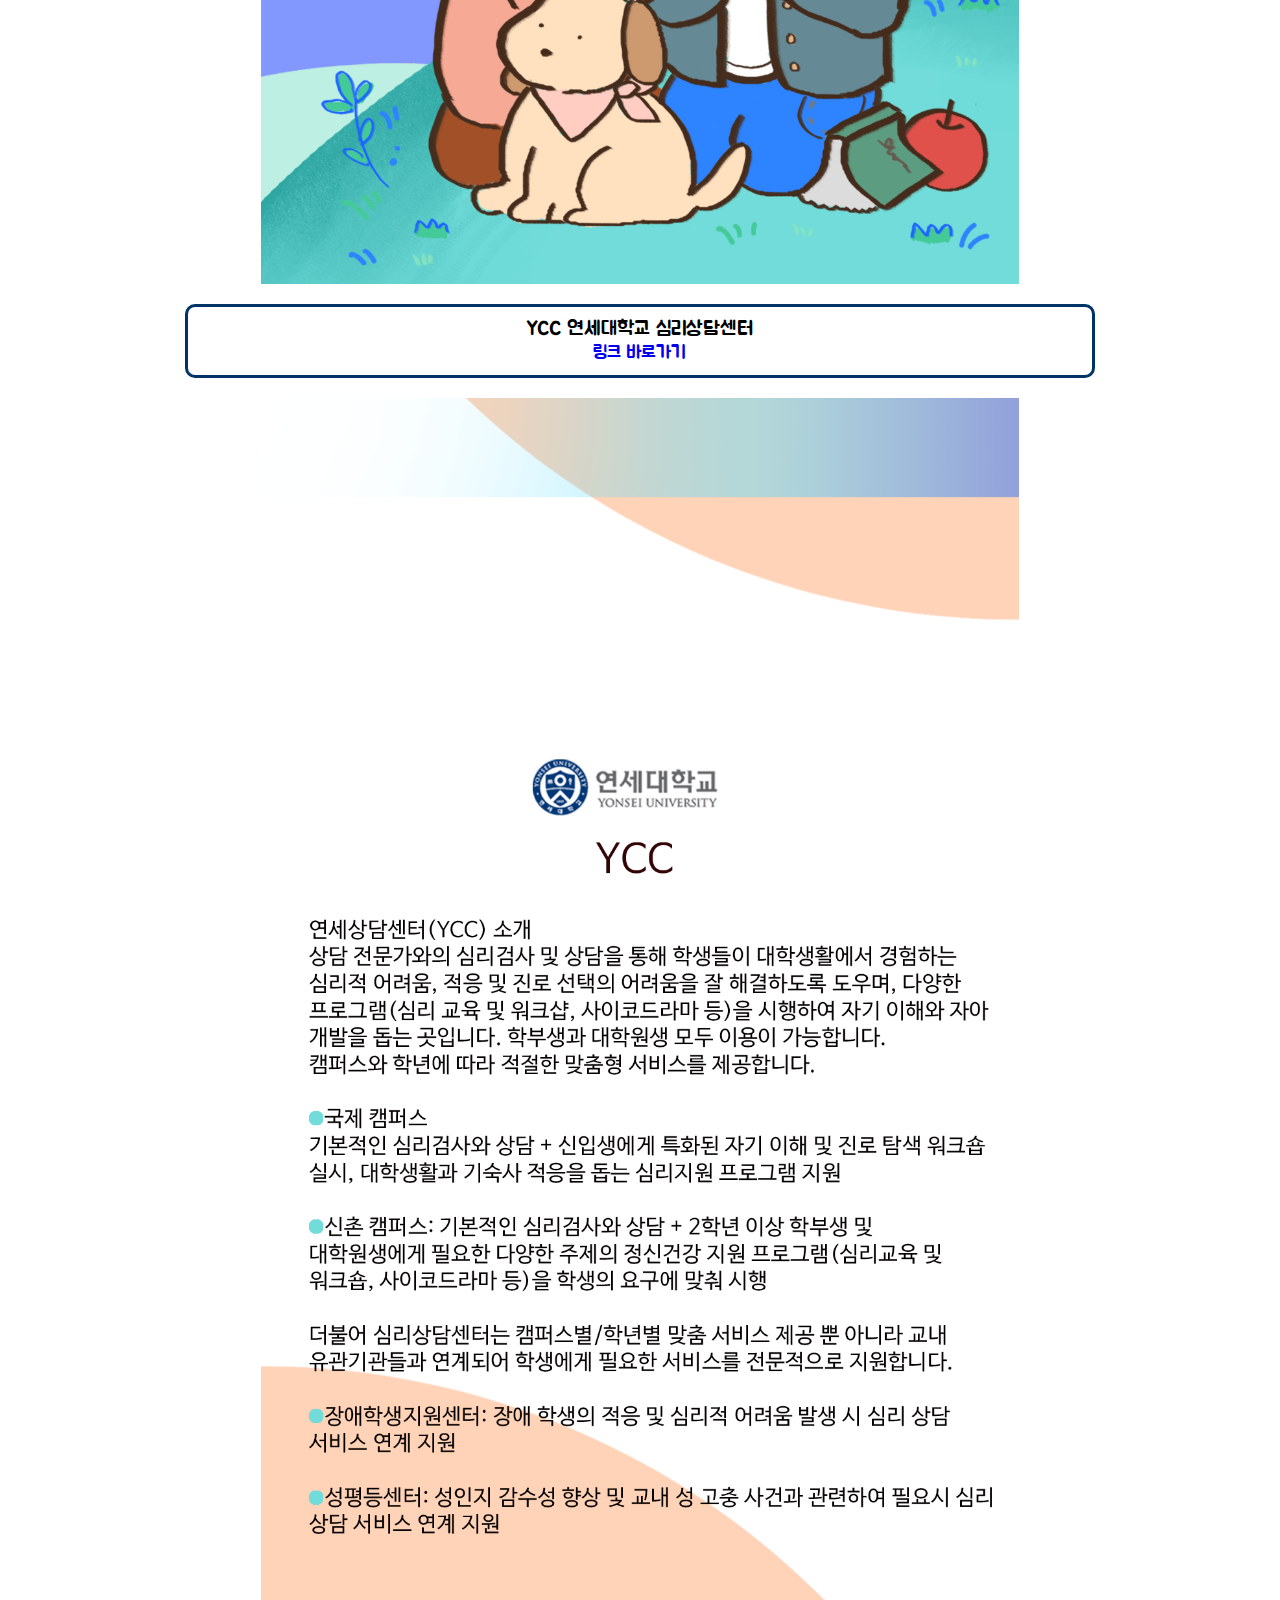
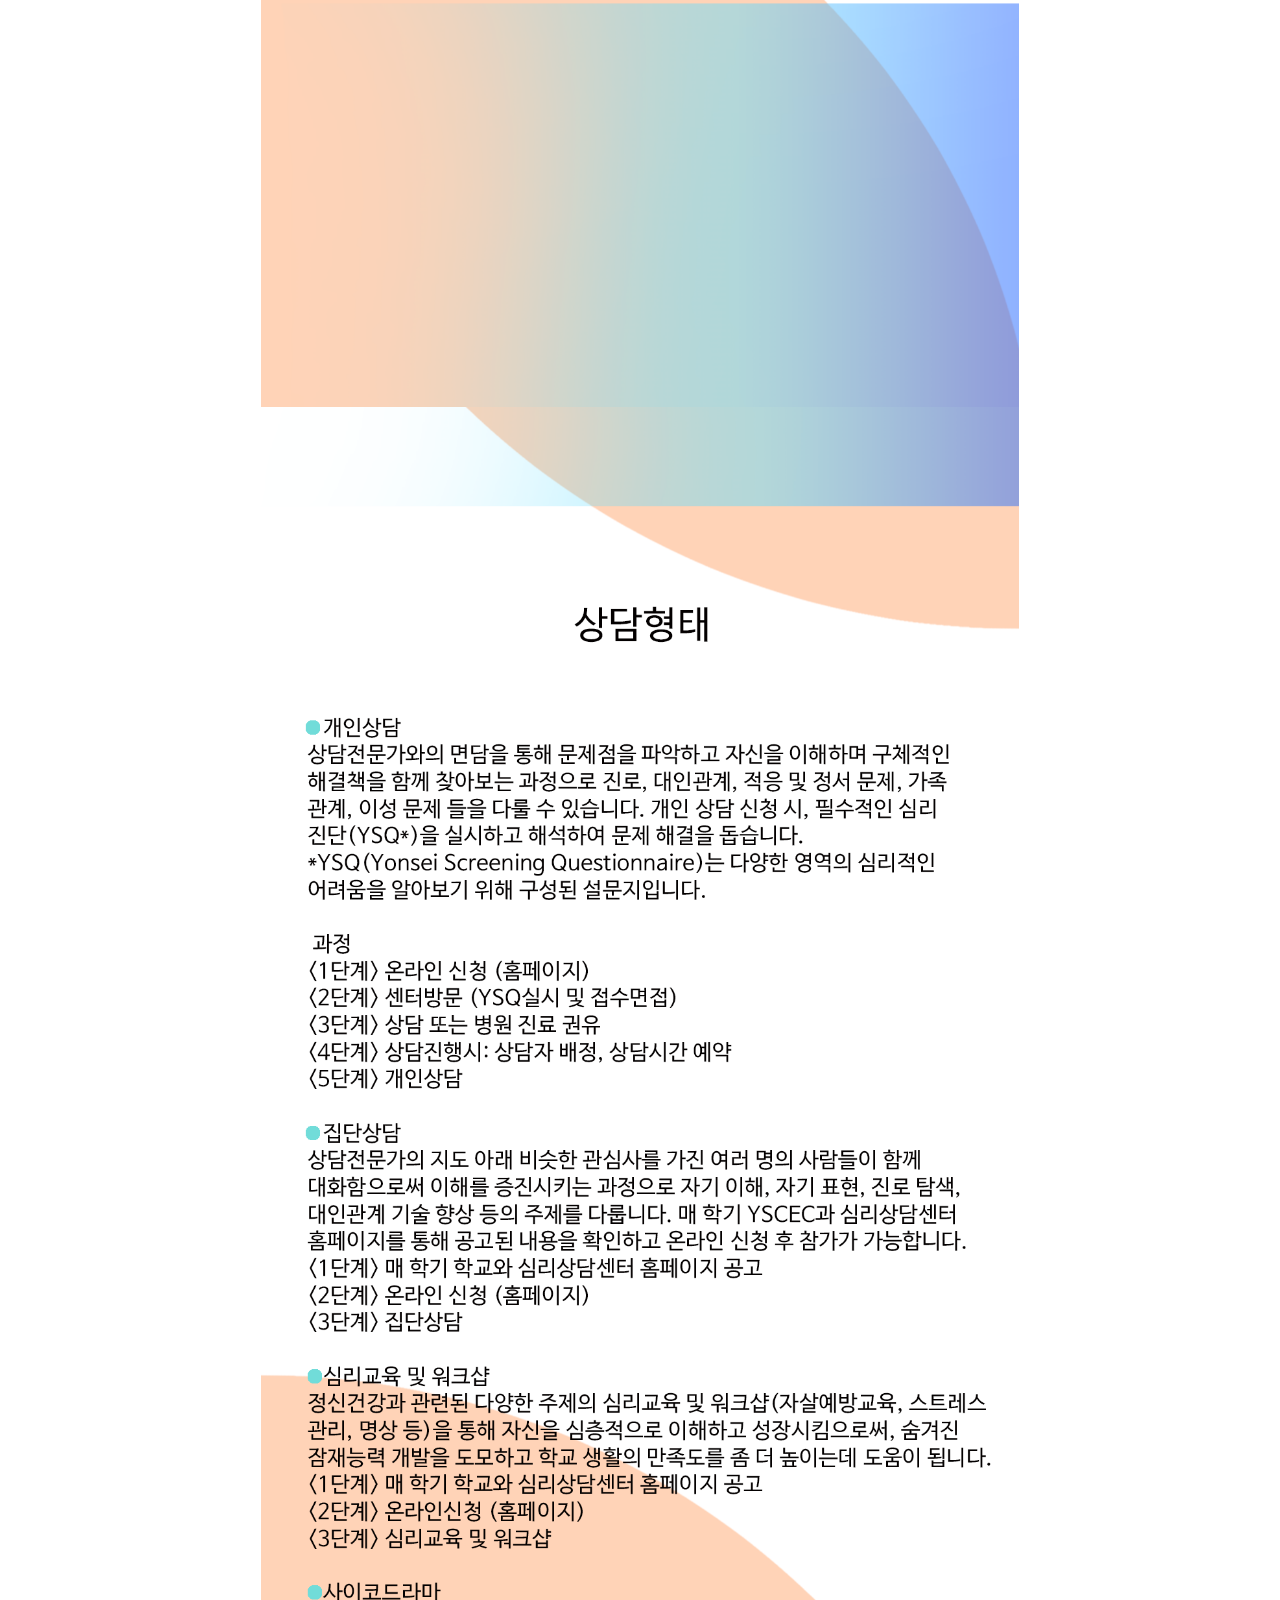
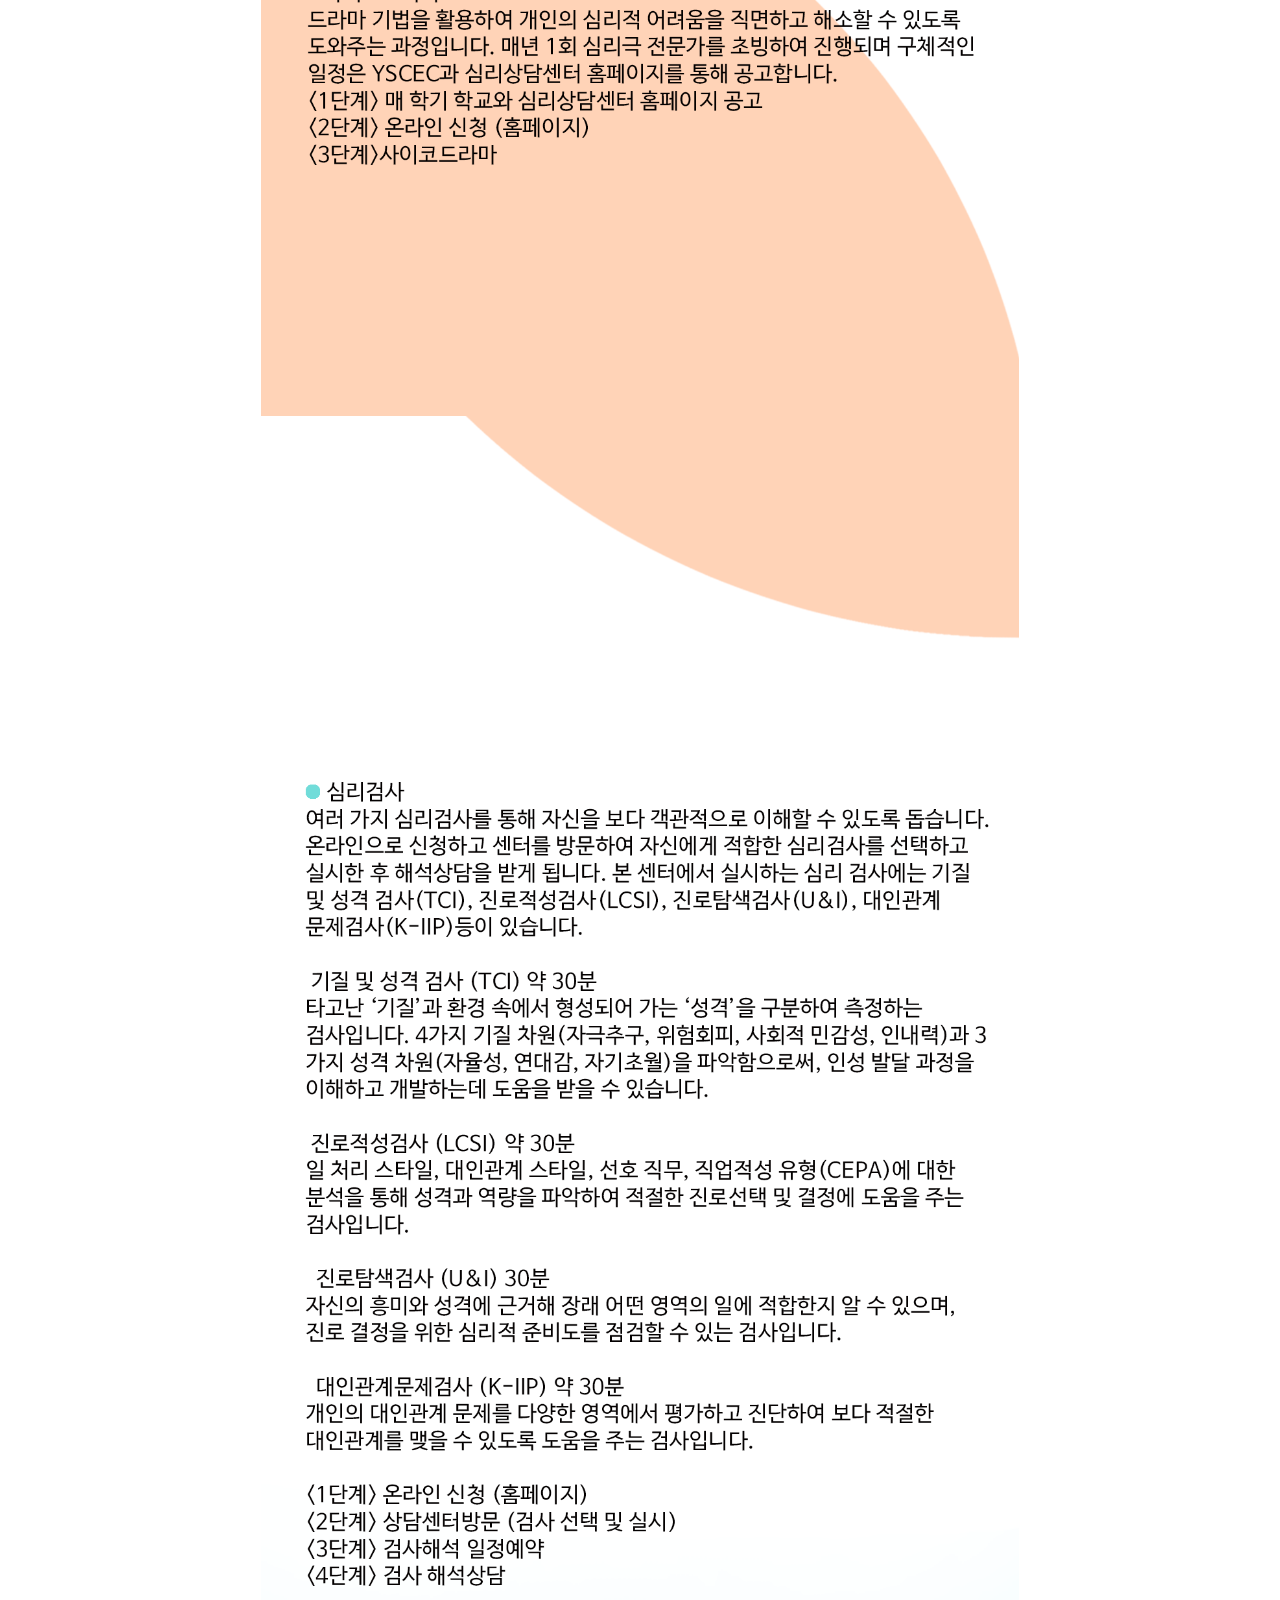
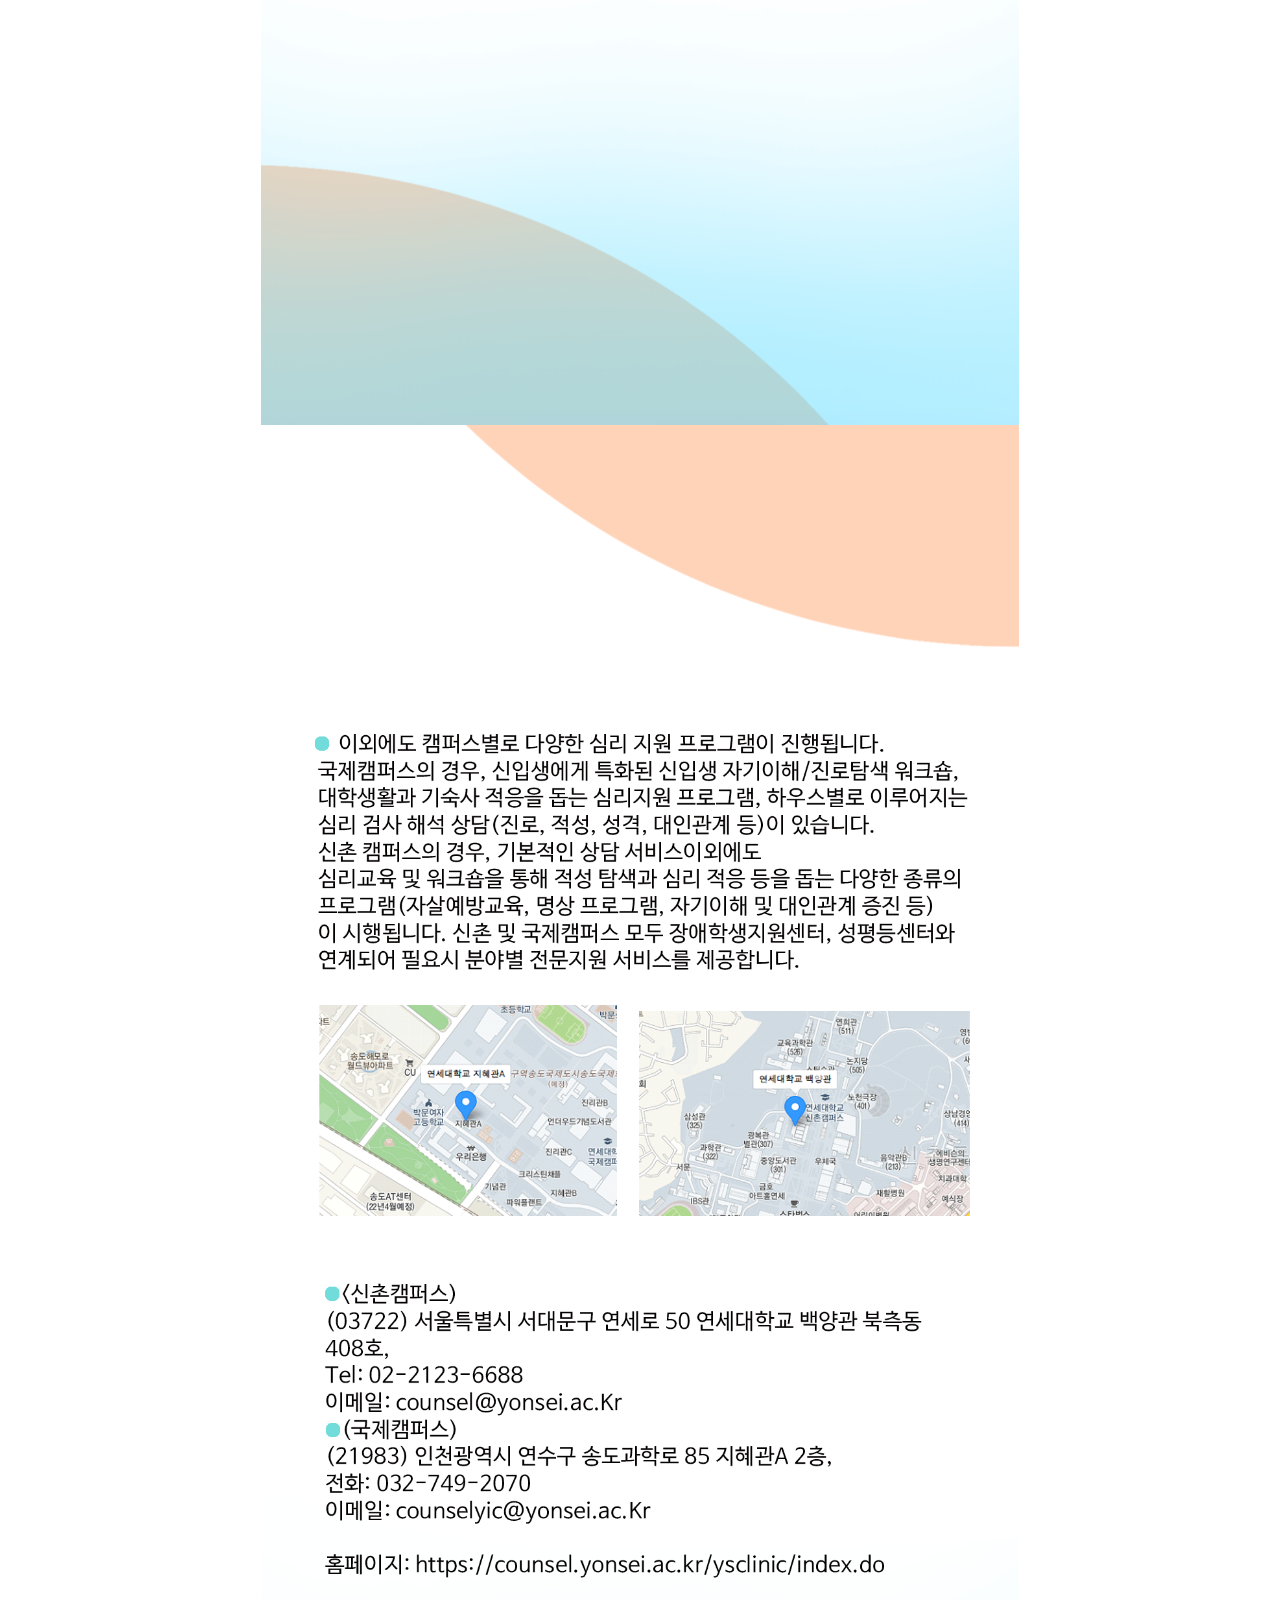
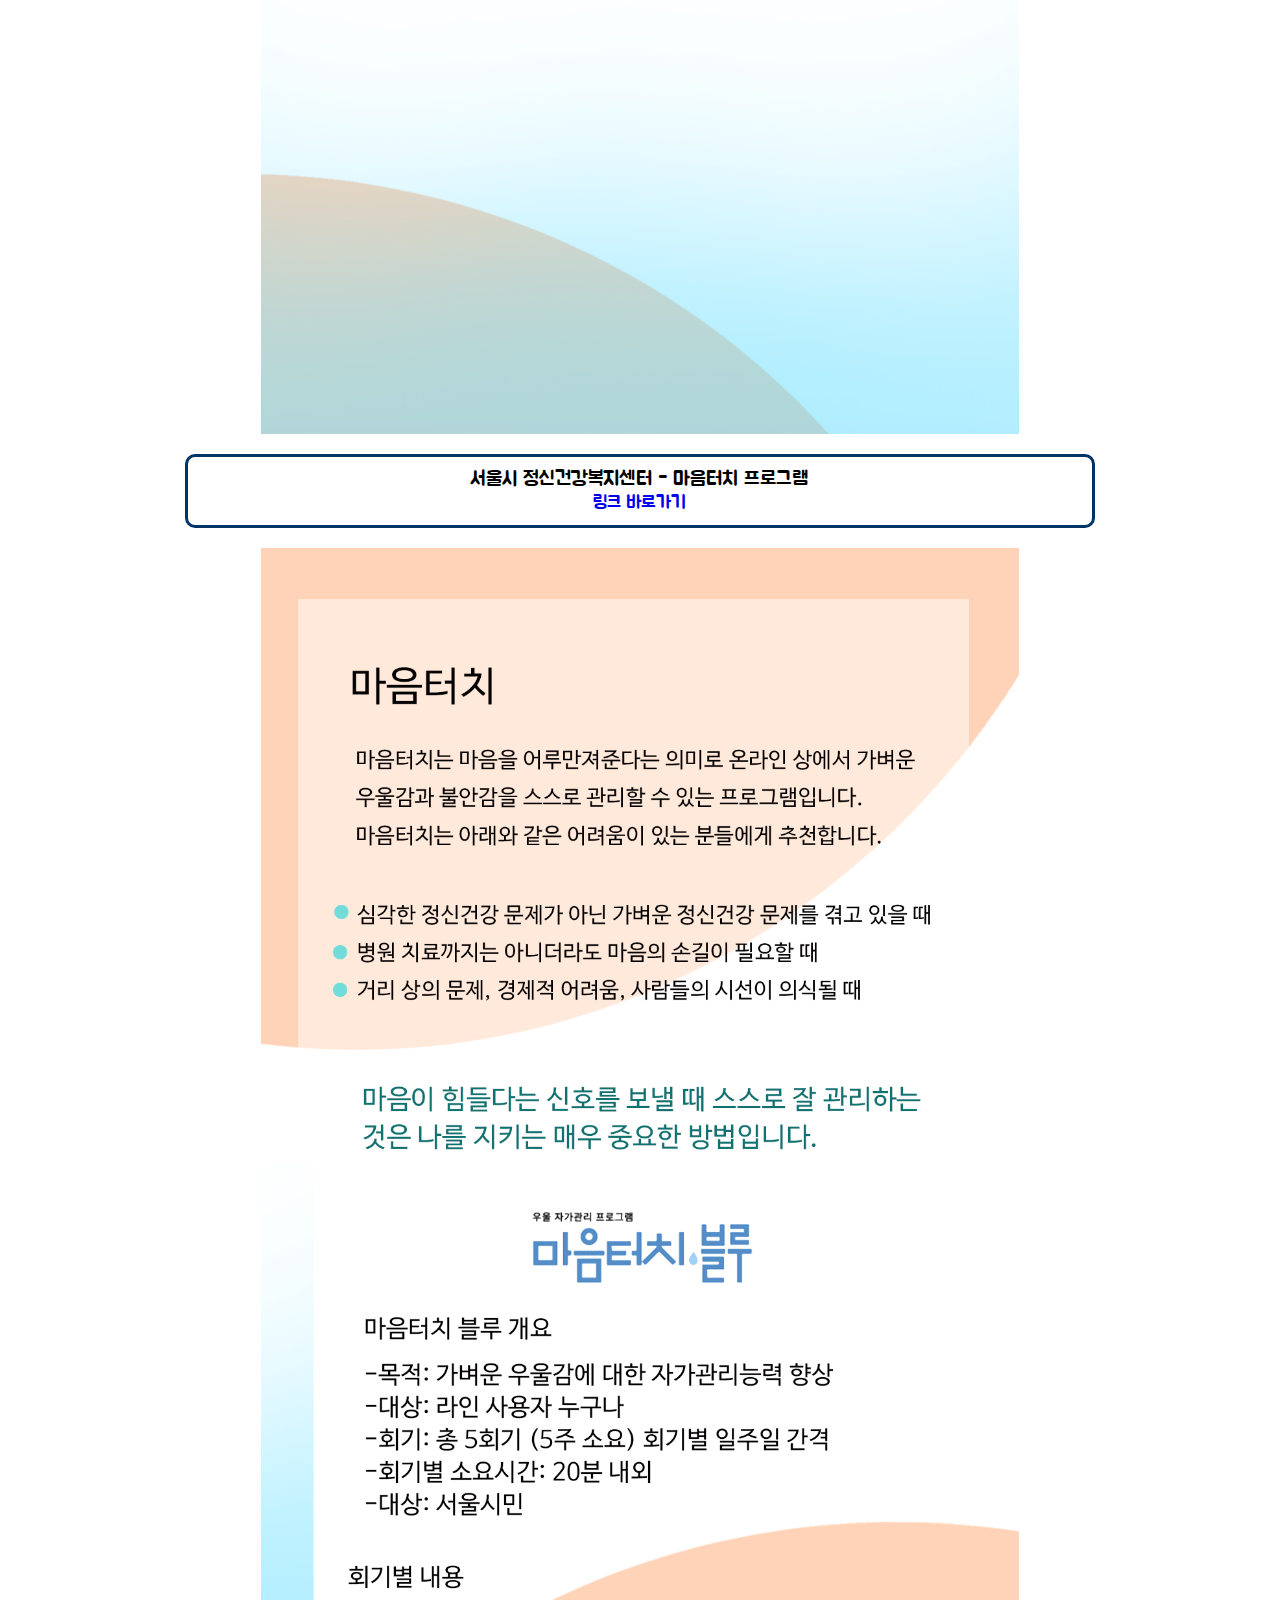
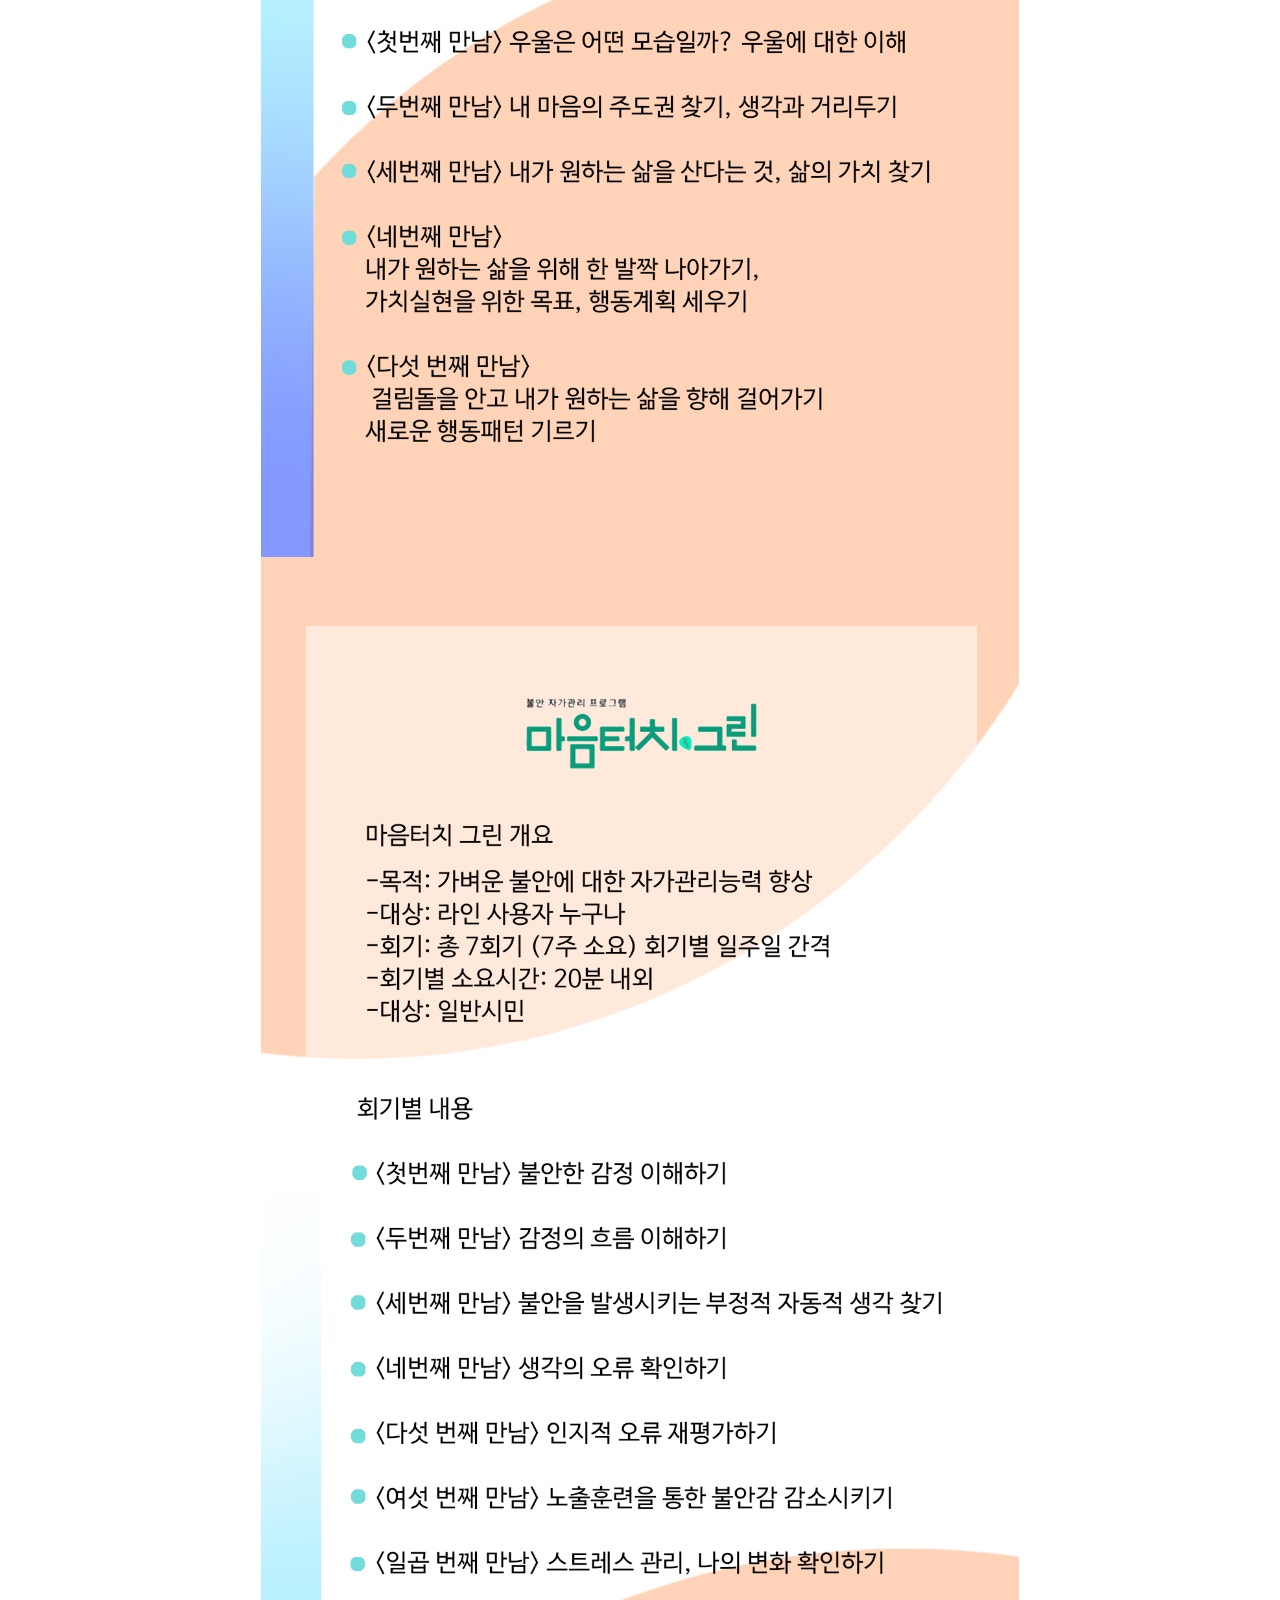
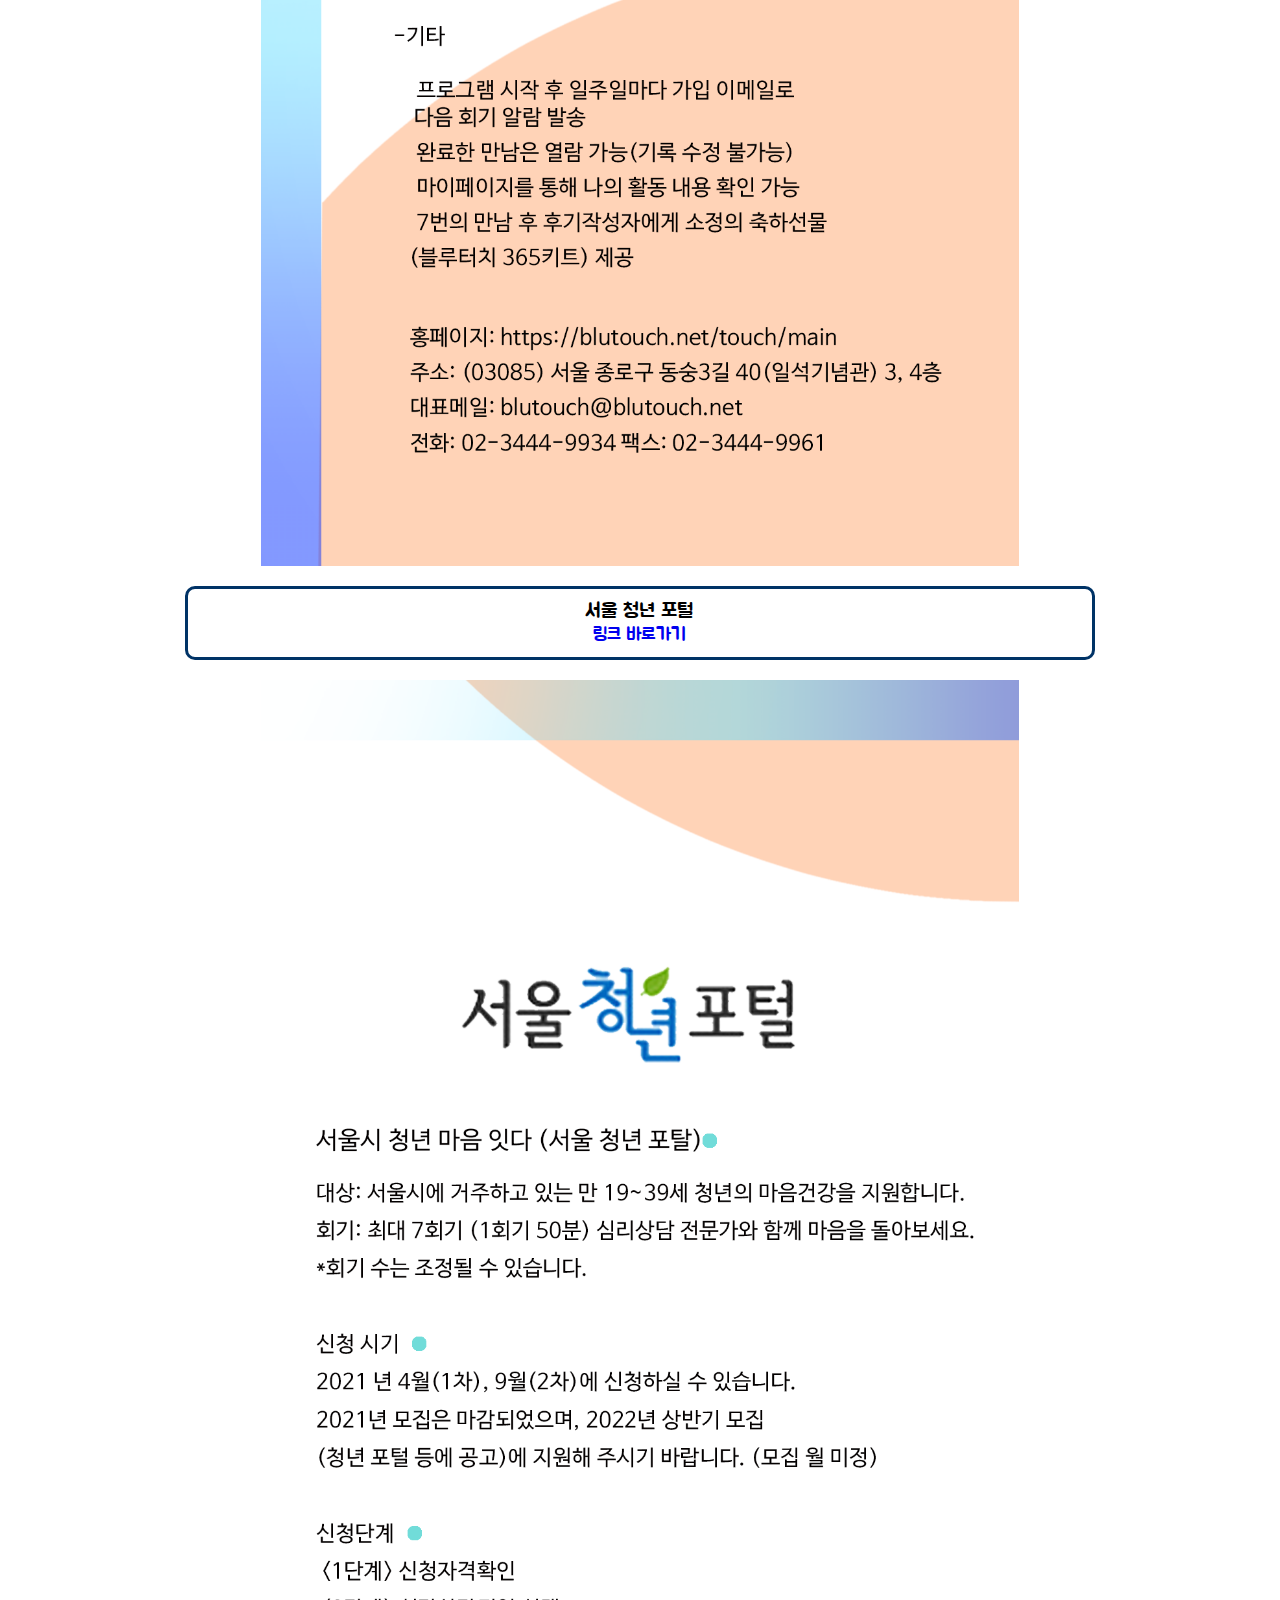
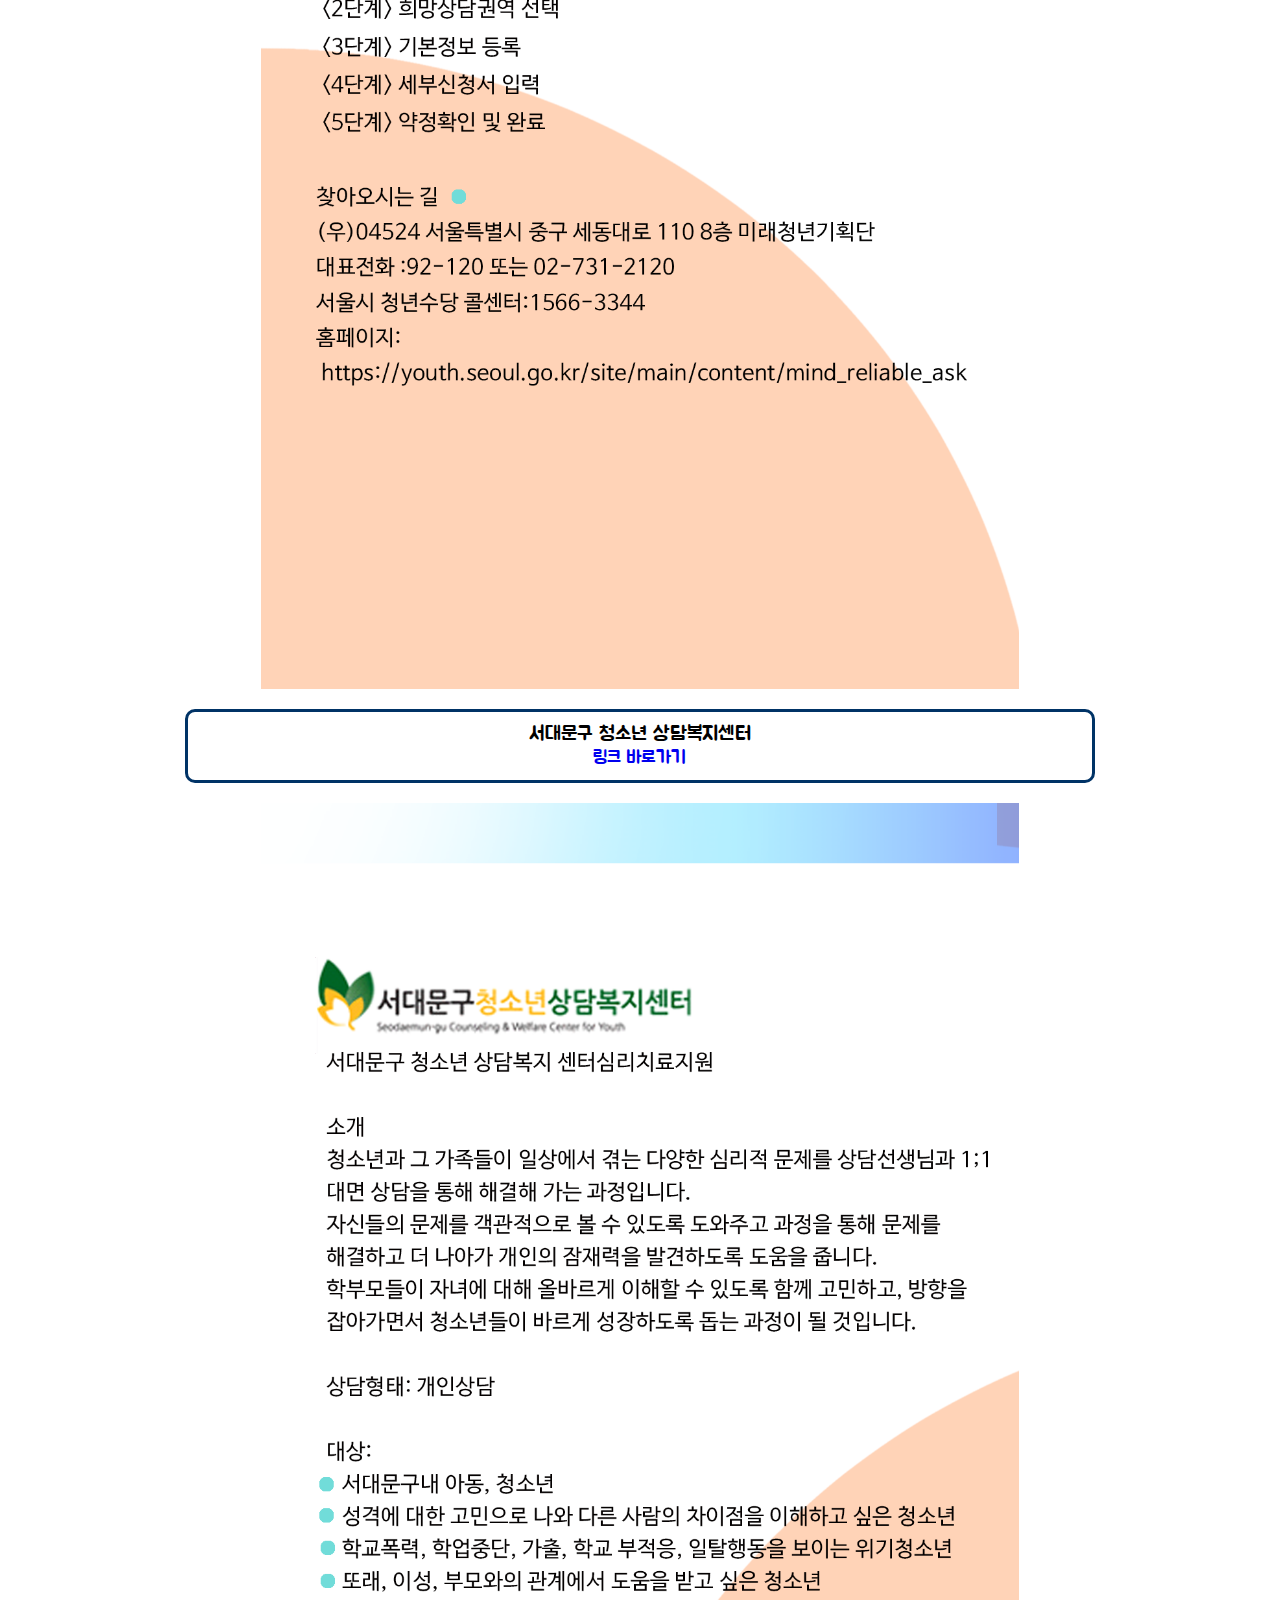
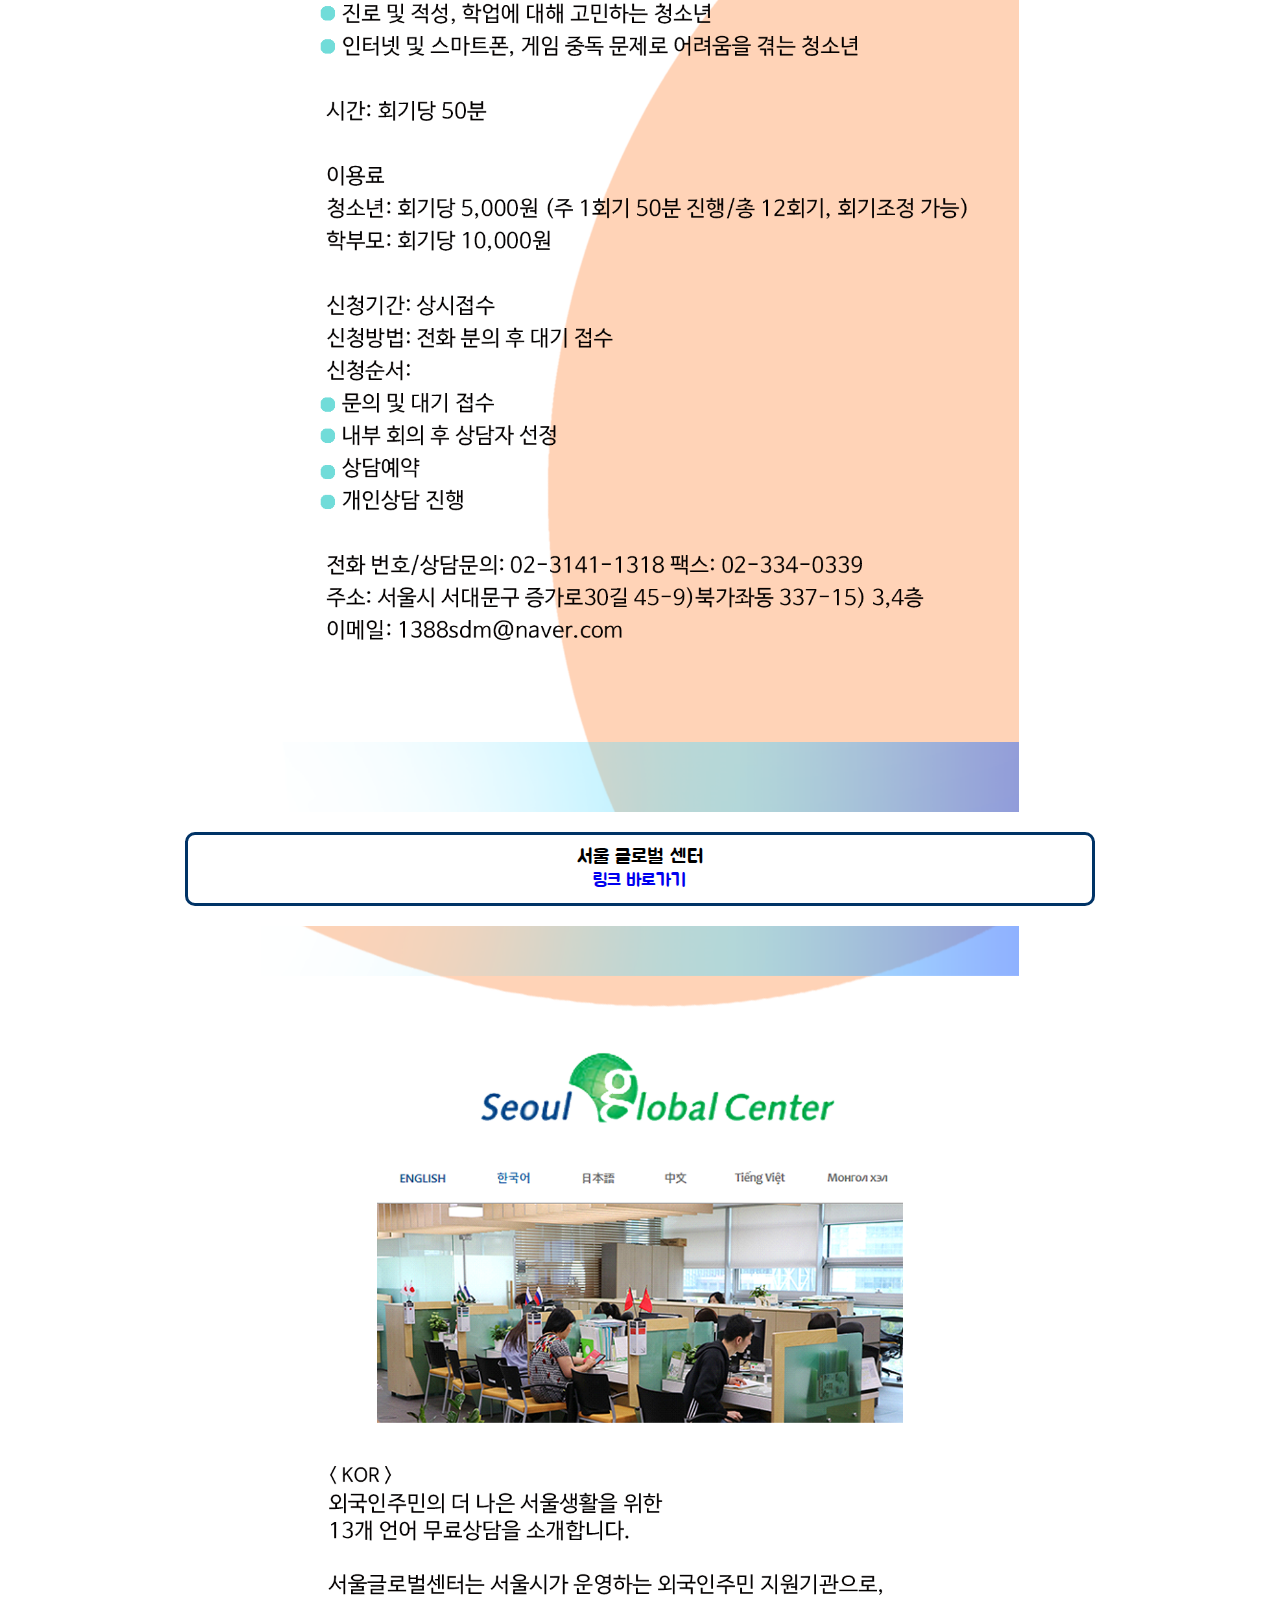
<file: digital_brochure_kor.html>
<html>
<head>
    <meta charset="utf-8">
    <title>workload</title>
    <link rel="stylesheet" type="text/css" href="./style.css">
    <link rel="preconnect" href="https://fonts.googleapis.com">
    <link rel="preconnect" href="https://fonts.gstatic.com" crossorigin>
    <link href="https://fonts.googleapis.com/css2?family=Jua&display=swap" rel="stylesheet">
</head>
<body>

    <div class="header_title">
            <h2> 당신 곁에 있는 마음 건강 센터들 <br>
            Available Mental Health Resources Around You </h2> <br>
    </div>

    <div class="description_header">
            <li><u><a href='./digital_brochure_kor.html'>한국어 Korean</a></u></li> 
            <li><u><a href='./digital_brochure_eng.html'>영어 English</a></u></li>
    </div>


    <div class="image">
        <img src="./kor/0.png" width = 60%;>
    </div>

    <div class="description">
        YCC 연세대학교 심리상담센터<br>
        <a href="https://counsel.yonsei.ac.kr/ysclinic/index.do">링크 바로가기</a>
    </div>

    <div class="image">
        <img src="./kor/1.5.png" width = 60%;>
        <img src="./kor/1.6.png" width = 60%;>
        <img src="./kor/1.7.png" width = 60%;>
        <img src="./kor/1.8.png" width = 60%;>
    </div>


    <div class="description">
        서울시 정신건강복지센터 - 마음터치 프로그램 <br>
        <a href="https://blutouch.net/touch/main">링크 바로가기</a>
    </div>

    <div class="image">
        <img src="./kor/2.png" width = 60%;>
        <img src="./kor/3.png" width = 60%;>
    </div>


    <div class="description">
        서울 청년 포털<br>
        <a href="https://youth.seoul.go.kr/site/main/content/mind_reliable_ask">링크 바로가기</a>
    </div>

    <div class="image">
        <img src="./kor/4.png" width = 60%;>
    </div>


    <div class="description">
        서대문구 청소년 상담복지센터<br>
        <a href="http://www.sdm7979.or.kr/">링크 바로가기</a>
    </div>

    <div class="image">
        <img src="./kor/5.png" width = 60%;>
    </div>

    <div class="description">
        서울 글로벌 센터<br>
        <a href="http://global.seoul.go.kr/webzine/2019_August/ko/html/sub02.html">링크 바로가기</a>
    </div>

    <div class="image">
        <img src="./kor/6.png" width = 60%;>
    </div>

    <div class="description">
        지역별 마음상담소 정보<br>
        <u><a href="http://happygd.co.kr">강동구 마음상담소</a></u><br>
        <u><a href="http://grcmhc.or.kr/business/increase4_new.html">구로구 마음상담소</a></u><br>
        <u><a href="http://gcmhc.modoo.at/?link=9uuo131k">금천구 마음상담소</a></u><br>
        <u><a href="http://happygd.co.krhttp://dongjak.go.kr/healthcare/main/contents.do?menuNo=300061">동작구 마음상담소</a></u><br>
        <u><a href="http://salja20.or.kr/">성북구 마음상담소</a></u><br>
        <u><a href="http://blog.naver.com/h2alingcamp">영등포구 마음상담소</a></u><br>
        <u><a href="http://health.ep.go.kr/">은평구 ‘심리지원센터 다독임’ 마음상담소</a></u><br>
        <u><a href="http://epmind.or.kr/">은평구 ‘한마음심리상담카페’ 마음상담소</a></u><br>
        <u><a href="http://www.junggumind.or.kr/">중구 마음상담소</a></u><br>
        <u><a href="https://www.jcmhc.or.kr:458/counsel/counsel01.php">중랑구 마음상담소</a></u><br>

    </div>

    <div class="image">
        <img src="./kor/7.png" width = 60%;>
        <img src="./kor/8.png" width = 60%;>
    </div>
</file>
<file: style.css>
.image{
	  text-align:center;
  }

  .description {
	font-family: 'Jua', sans-serif;
	font-size: 20px;
	width: 70%;
	border-radius: 10px;
	border-color: #036;
	border-width: medium;
	border-style: solid;
	text-align:center;
	margin:auto;
	padding: 10px;
	margin-bottom: 20px;
	margin-top:20px;
  }

  a {
	font-family: 'Jua', sans-serif;
	font-size: 18px;
	text-decoration: none;
	outline: none;
	text-align:center;
}

h2 {
	font-family: 'Jua', sans-serif;
	font-size: 38px;
	margin-top:40px;
	text-align: center;
}

.description_header {
	font-family: 'Jua', sans-serif;
	font-size: 20px;
	width: 70%;
	background-color:#e6f7ff;
	border-radius: 10px;
	text-align:center;
	margin:auto;
	padding: 10px;
	margin-bottom: 20px;
  }
</file>
